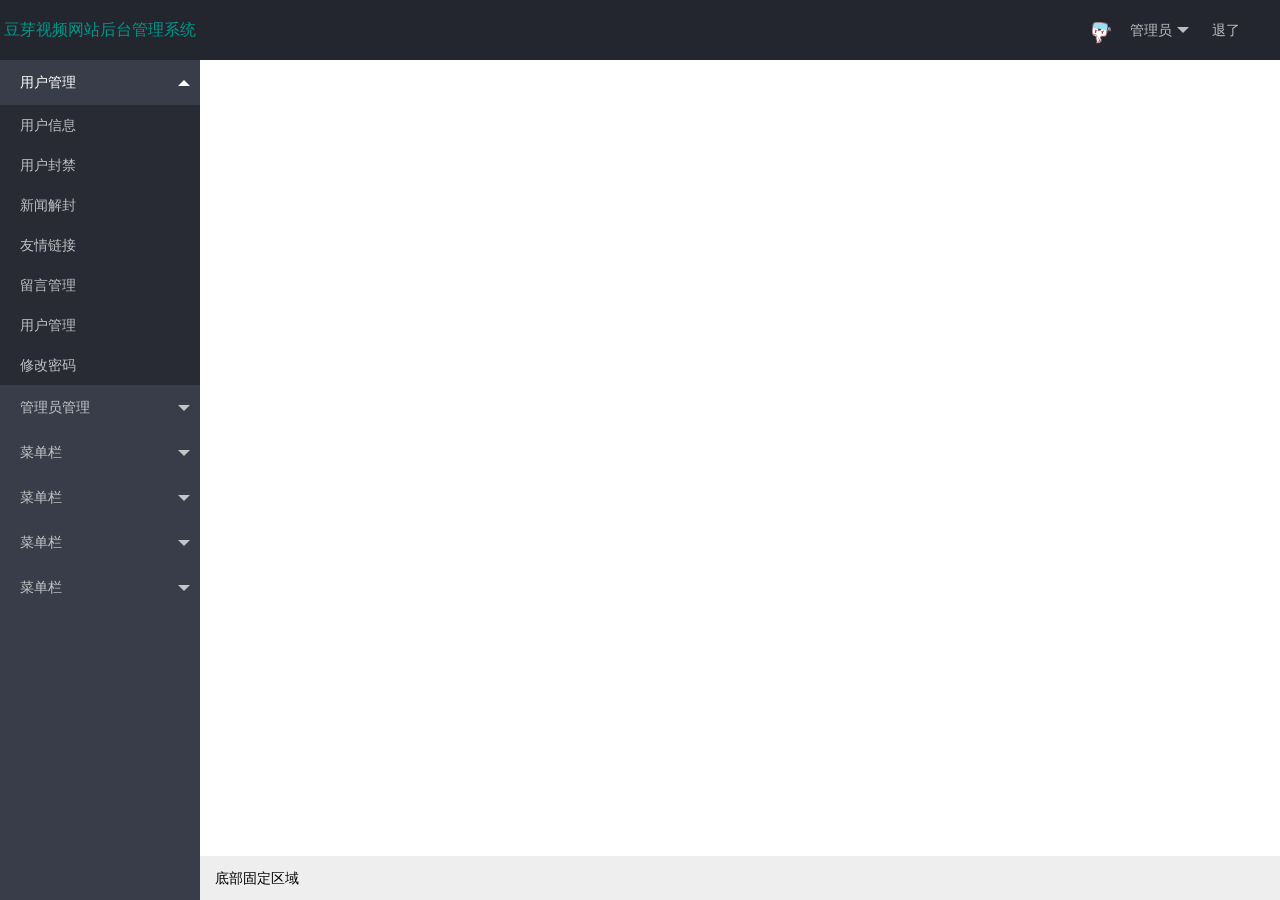
<file: youtube/endsystem/index.html>
<!DOCTYPE html>
<html>

	<head>
		<meta charset="utf-8">
		<meta name="viewport" content="width=device-width, initial-scale=1, maximum-scale=1">
		<title>后台管理系统</title>
		<link rel="stylesheet" href="css/layui.css">
	</head>

	<body class="layui-layout-body">
		<div class="layui-layout layui-layout-admin">
			<div class="layui-header">
				<div class="layui-logo">豆芽视频网站后台管理系统</div>
				<!-- 头部区域（可配合layui已有的水平导航） -->

				<ul class="layui-nav layui-layout-right">
					<li class="layui-nav-item">
						<a href="javascript:;">
							<img src="images/1.gif" class="layui-nav-img"> 管理员
						</a>
						<dl class="layui-nav-child">
							<dd>
								<a href="">基本资料</a>
							</dd>
							<dd>
								<a href="">安全设置</a>
							</dd>
						</dl>
					</li>
					<li class="layui-nav-item">
						<a href="">退了</a>
					</li>
				</ul>
			</div>

			<div class="layui-side layui-bg-black">
				<div class="layui-side-scroll">
					<!-- 左侧导航区域（可配合layui已有的垂直导航） -->
					<ul class="layui-nav layui-nav-tree" lay-filter="test">
						<li class="layui-nav-item layui-nav-itemed">
							<a class="" href="javascript:;">用户管理</a>
							<dl class="layui-nav-child">
								<dd>
									<a href="message.php" target="right">用户信息</a>
								</dd>
								<dd>
									<a href="newsType.html" target="right">用户封禁</a>
								</dd>
								<dd>
									<a href="news.html" target="right">新闻解封</a>
								</dd>
								<dd>
									<a href="link.html" target="right">友情链接</a>
								</dd>
								<dd>
									<a href="message.html" target="right">留言管理</a>
								</dd>
								<dd>
									<a href="message.html" target="right">用户管理</a>
								</dd>
								<dd>
									<a href="javascript:void(0)"  onclick="updatePwd('修改密码',1)">修改密码</a>
								</dd>
							</dl>
						</li>
						<li class="layui-nav-item">
							<a href="javascript:;">管理员管理</a>
							<dl class="layui-nav-child">
								<dd>
									<a href="message.html" target="right">管理员信息</a>
								</dd>
								<dd>
									<a href="message.html" target="right">添加管理员</a>
								</dd>
								<dd>
									<a href="message.html" target="right">删除管理员</a>
								</dd>
							</dl>
						</li>
						<li class="layui-nav-item">
							<a href="javascript:;">菜单栏</a>
							<dl class="layui-nav-child">
								
							</dl>
						</li>
						
						<li class="layui-nav-item">
							<a href="javascript:;">菜单栏</a>
							<dl class="layui-nav-child">
								
							</dl>
						</li>
						
						<li class="layui-nav-item">
							<a href="javascript:;">菜单栏</a>
							<dl class="layui-nav-child">
								
							</dl>
						</li>
						
						<li class="layui-nav-item">
							<a href="javascript:;">菜单栏</a>
							<dl class="layui-nav-child">
								
							</dl>
						</li>
						
					</ul>
				</div>
			</div>

			<div class="layui-body" style="z-index: 0;">
				<!-- 内容主体区域 -->
				<div style="padding: 15px;">
					<!--<iframe src="product.html" name="right" frameborder="0" width="100%" height="1200"></iframe>-->
					<iframe src="message.php" name="right" frameborder="0" width="100%" height="1200"></iframe>
				</div>
			</div>

			<div class="layui-footer">
				<!-- 底部固定区域 -->
				底部固定区域
			</div>
		</div>
		
		<script type="text/javascript" src="js/jquery-1.11.3.min.js"></script>
		<script type="text/javascript" src="myplugs/js/plugs.js">
		</script>
		<script type="text/javascript">
			//添加编辑弹出层
			function updatePwd(title, id) {
				$.jq_Panel({
					title: title,
					iframeWidth: 500,
					iframeHeight: 300,
					url: "updatePwd.html"
				});
			}
		</script>
		<script src="js/layui.js"></script>
		<script>
			//JavaScript代码区域
			layui.use('element', function() {
				var element = layui.element;

			});
		</script>
	</body>

</html>
</file>
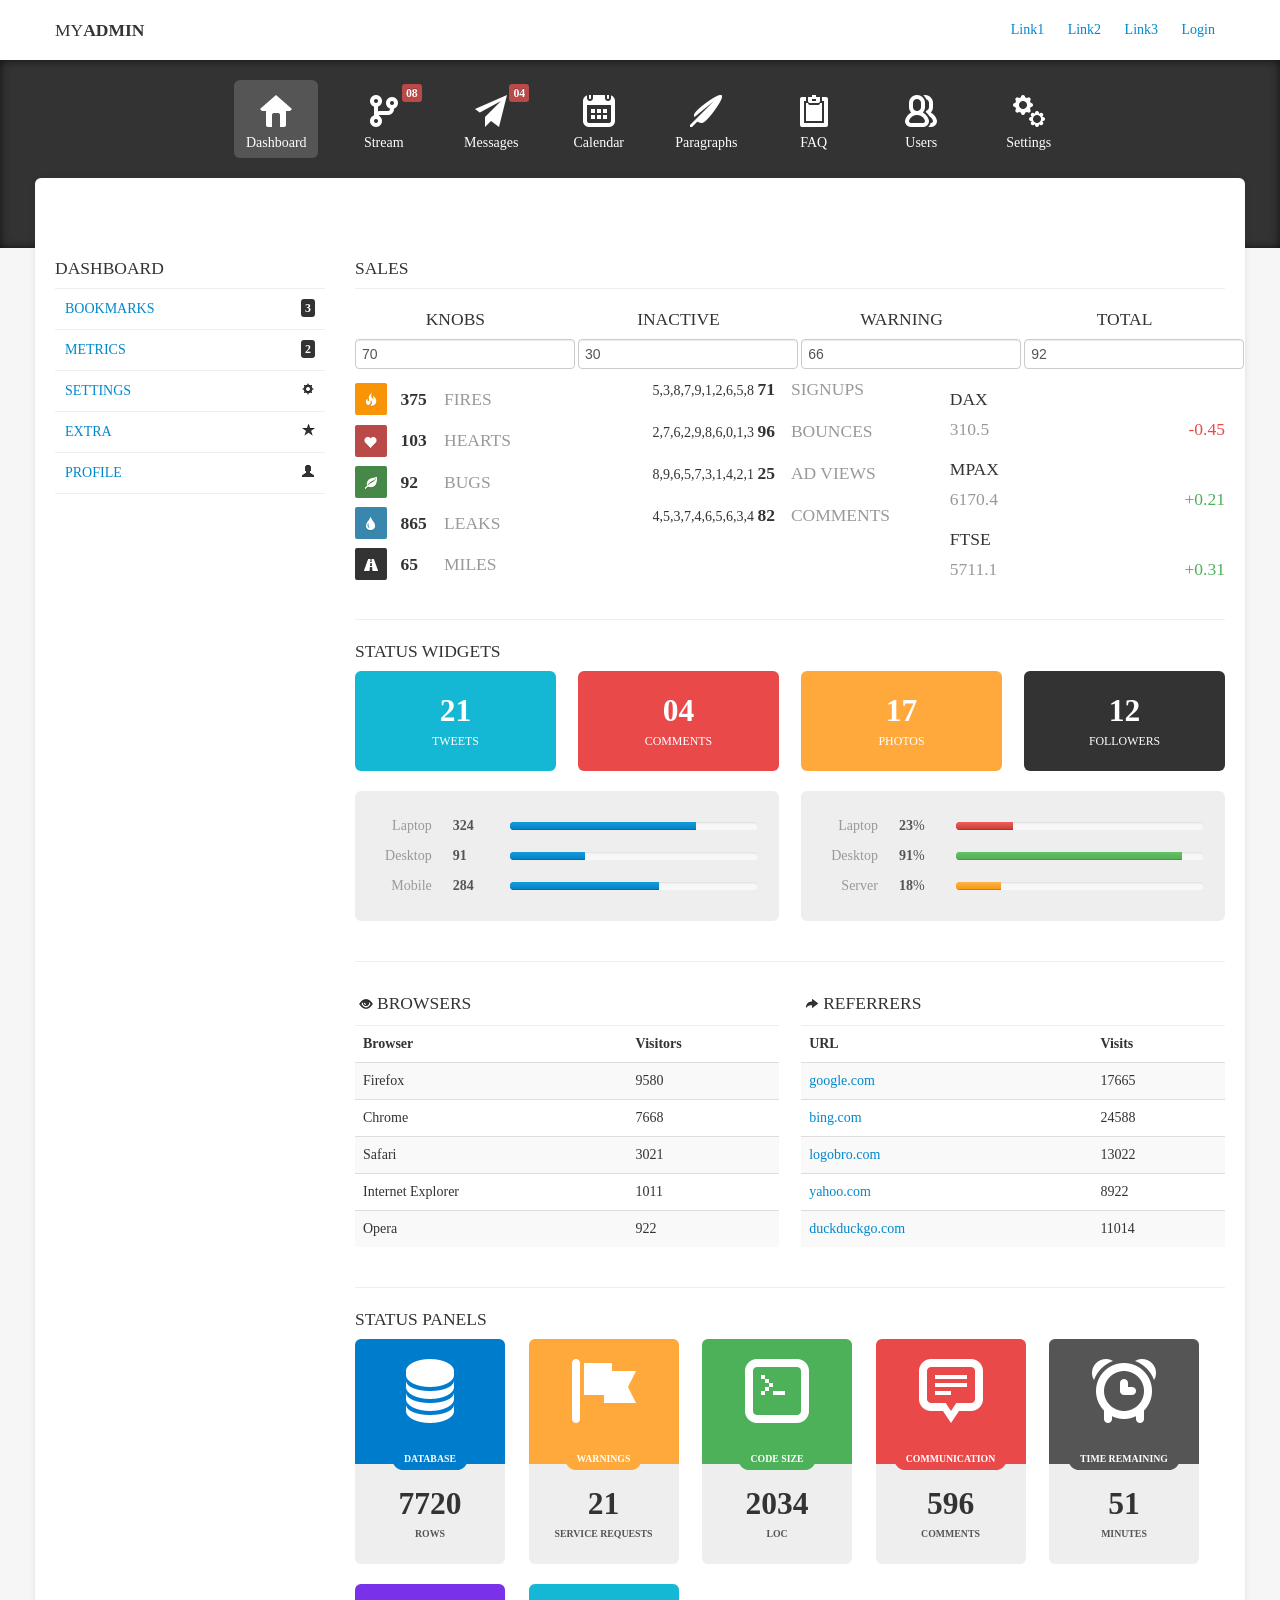
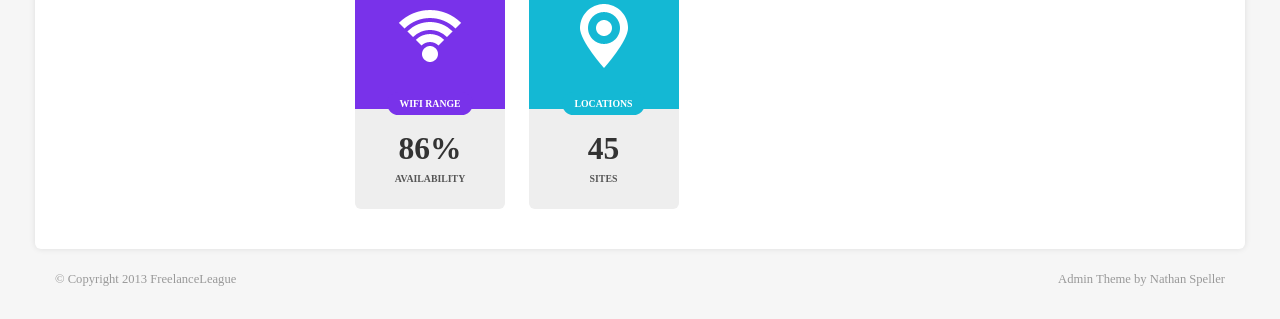
<file: youtube/download/bootstrapMoban/index.html>
<!DOCTYPE html>
<html>
  <head>
    <meta charset="utf8" />
    <meta http-equiv="X-UA-Compatible" content="IE=edge, chrome=1" />
    <meta name="description" content="description of your site" />
    <meta name="author" content="author of the site" />
    <title>IndustryApp Template</title>
    <link rel="stylesheet" href="css/bootstrap.css" />
    <link rel="stylesheet" href="css/bootstrap-responsive.css" />
    <link rel="stylesheet" href="css/styles.css" />
    <link rel="stylesheet" href="css/toastr.css" />
    <link rel="stylesheet" href="css/fullcalendar.css" />
    <script src="http://www.jq22.com/jquery/jquery-1.10.2.js"></script>
    <script src="http://www.jq22.com/jquery/bootstrap-3.3.4.js"></script>
    <script src="js/jquery.knob.js"></script>
    <script src="http://d3js.org/d3.v3.min.js"></script>
    <script src="js/jquery.sparkline.min.js"></script>
    <script src="js/toastr.js"></script>
    <script src="js/jquery.tablesorter.min.js"></script>
    <script src="js/jquery.peity.min.js"></script>
    <script src="js/fullcalendar.min.js"></script>
    <script src="js/gcal.js"></script>
    <script src="js/setup.js"></script>
  <meta http-equiv="Content-Type" content="text/html; charset=utf-8" /></head>
  <body>
    <div id="in-nav">
      <div class="container">
        <div class="row">
          <div class="span12">
            <ul class="pull-right">
              <li><a href="#">Link1</a></li>
              <li><a href="#">Link2</a></li>
              <li><a href="#">Link3</a></li>
              <li><a href="login.html">Login</a></li>
            </ul><a id="logo" href="index.html">
              <h4>My<strong>Admin</strong></h4></a>
          </div>
        </div>
      </div>
    </div>
    <div id="in-sub-nav">
      <div class="container">
        <div class="row">
          <div class="span12">
            <ul>
              <li><a href="index.html" class="active"><i class="batch home"></i><br />Dashboard</a></li>
              <li><span class="label label-important pull-right">08</span><a href="stream.html"><i class="batch stream"></i><br />Stream</a></li>
              <li><span class="label label-important pull-right">04</span><a href="messages.html"><i class="batch plane"></i><br />Messages</a></li>
              <li><a href="calendar.html"><i class="batch calendar"></i><br />Calendar</a></li>
              <li><a href="paragraphs.html"><i class="batch quill"></i><br />Paragraphs</a></li>
              <li><a href="faq.html"><i class="batch forms"></i><br />FAQ</a></li>
              <li><a href="users.html"><i class="batch users"></i><br />Users</a></li>
              <li><a href="settings.html"><i class="batch settings"></i><br />Settings</a></li>
            </ul>
          </div>
        </div>
      </div>
    </div>
    <div class="page">
      <div class="page-container">
<div class="container">
  <div class="row">
    <div class="span3">
      <h4>Dashboard</h4>
      <div class="sidebar">
        <ul class="col-nav span3">
          <li><a href="#bookmarks" data-toggle="collapse" class="accordion-toggle"><span class="label label-inverse pull-right">3 </span>Bookmarks</a></li>
          <li id="bookmarks" class="collapse">
            <ul>
              <li><a href="#"> <i class="pull-right icon-plane"></i>Flights</a><a href="#"> <i class="pull-right icon-fire"></i>Fires</a><a href="#"> <i class="pull-right icon-comment"></i>Comments</a></li>
            </ul>
          </li>
          <li><a href="#metrics" data-toggle="collapse" class="accordion-toggle"> <span class="label label-inverse pull-right">2</span>Metrics</a></li>
          <li id="metrics" class="collapse">
            <ul>
              <li><a href="#"> <i class="pull-right icon-signal"></i>Stats</a><a href="#"> <i class="pull-right icon-fire"></i>Fires</a></li>
            </ul>
          </li>
          <li><a href="#"> <i class="pull-right icon-cog"></i>Settings</a></li>
          <li><a href="#"> <i class="pull-right icon-star"></i>Extra</a></li>
          <li><a href="/profile.html"><i class="pull-right icon-user"></i>Profile</a></li>
        </ul>
      </div>
    </div>
    <div class="span9">
      <h4 class="header">Sales</h4>
      <div id="d3" style="width: 100%; margin-top: -30px"></div><br />
      <div class="row-fluid">
        <div class="span3 knob">
          <h4>Knobs</h4>
          <input type="text" value="70" data-width="120" data-fgcolor="#14B8D4" data-readonly="true" class="dial" />
        </div>
        <div class="span3 knob">
          <h4>Inactive</h4>
          <input type="text" value="30" data-width="120" data-fgcolor="#EA494A" data-readonly="true" class="dial" />
        </div>
        <div class="span3 knob">
          <h4>Warning</h4>
          <input type="text" value="66" data-width="120" data-fgcolor="#FFA93C" data-readonly="true" class="dial" />
        </div>
        <div class="span3 knob">
          <h4>Total</h4>
          <input type="text" value="92" data-width="120" data-fgcolor="#333" data-readonly="true" class="dial" />
        </div>
      </div>
      <div class="row-fluid">
        <div class="span4">
          <ul class="stat-list">
            <li>
              <label class="label-warning"><i class="icon-fire icon-white"></i></label>
              <h4>375</h4>
              <h4 class="sub">fires</h4>
            </li>
            <li>
              <label class="label-important"><i class="icon-heart icon-white"></i></label>
              <h4>103</h4>
              <h4 class="sub">hearts</h4>
            </li>
            <li>
              <label class="label-success"><i class="icon-leaf icon-white"></i></label>
              <h4>92</h4>
              <h4 class="sub">bugs</h4>
            </li>
            <li>
              <label class="label-info"><i class="icon-tint icon-white"></i></label>
              <h4>865</h4>
              <h4 class="sub">leaks</h4>
            </li>
            <li>
              <label class="label-inverse"><i class="icon-road icon-white"></i></label>
              <h4>65</h4>
              <h4 class="sub">miles</h4>
            </li>
          </ul>
        </div>
        <div class="span4">
          <div class="peity"><span class="pbar">5,3,8,7,9,1,2,6,5,8</span>
            <h4>71 </h4>
            <h4 class="sub">signups</h4>
          </div>
          <div class="peity"><span class="pbar">2,7,6,2,9,8,6,0,1,3</span>
            <h4>96</h4>
            <h4 class="sub">bounces</h4>
          </div>
          <div class="peity"><span class="pbar">8,9,6,5,7,3,1,4,2,1</span>
            <h4>25</h4>
            <h4 class="sub">ad views</h4>
          </div>
          <div class="peity"><span class="pbar">4,5,3,7,4,6,5,6,3,4</span>
            <h4>82</h4>
            <h4 class="sub">comments</h4><br />
          </div>
        </div>
        <div class="span4">
          <div class="spark">
            <h4>DAX <span class="sparklines"></span></h4>
            <h4 class="sub">310.5 <span class="minus">-0.45</span></h4>
          </div>
          <div class="spark">
            <h4>mPAX <span class="sparklines"></span></h4>
            <h4 class="sub">6170.4 <span class="plus">+0.21</span></h4>
          </div>
          <div class="spark">
            <h4>FTSE <span class="sparklines"></span></h4>
            <h4 class="sub">5711.1 <span class="plus">+0.31</span></h4>
          </div>
        </div>
      </div>
      <hr />
      <h4>Status Widgets</h4>
      <div class="stats">
        <div class="row-fluid">
          <div class="span3">
            <div class="stat info">
              <h2>21</h2>
              <h6>Tweets</h6>
            </div>
          </div>
          <div class="span3">
            <div class="stat danger">
              <h2>04</h2>
              <h6>Comments</h6>
            </div>
          </div>
          <div class="span3">
            <div class="stat warning">
              <h2>17</h2>
              <h6>Photos</h6>
            </div>
          </div>
          <div class="span3">
            <div class="stat inverse">
              <h2>12</h2>
              <h6>Followers</h6>
            </div>
          </div>
        </div>
      </div>
      <div class="row-fluid">
        <div class="span6">
          <div class="widget">
            <table style="width:100%">
              <tr>
                <td class="bar-label">Laptop</td>
                <td class="bar-number">324</td>
                <td>
                  <div class="progress">
                    <div style="width:75%" class="bar"></div>
                  </div>
                </td>
              </tr>
              <tr>
                <td class="bar-label">Desktop</td>
                <td class="bar-number">91</td>
                <td>
                  <div class="progress">
                    <div style="width: 30%;" class="bar"></div>
                  </div>
                </td>
              </tr>
              <tr>
                <td class="bar-label">Mobile</td>
                <td class="bar-number">284</td>
                <td>
                  <div class="progress">
                    <div style="width: 60%;" class="bar"></div>
                  </div>
                </td>
              </tr>
            </table>
          </div>
        </div>
        <div class="span6">
          <div class="widget">
            <table style="width:100%">
              <tr>
                <td class="bar-label">Laptop</td>
                <td class="bar-percent">23<span>%</span></td>
                <td>
                  <div class="progress">
                    <div style="width:23%" class="bar bar-danger"></div>
                  </div>
                </td>
              </tr>
              <tr>
                <td class="bar-label">Desktop</td>
                <td class="bar-percent">91<span>%</span></td>
                <td>
                  <div class="progress">
                    <div style="width: 91%;" class="bar bar-success"></div>
                  </div>
                </td>
              </tr>
              <tr>
                <td class="bar-label">Server</td>
                <td class="bar-percent">18<span>%</span></td>
                <td>
                  <div class="progress">
                    <div style="width: 18%;" class="bar bar-warning"></div>
                  </div>
                </td>
              </tr>
            </table>
          </div>
        </div>
      </div>
      <hr />
      <div class="row-fluid">
        <div class="span6">
          <div class="table-panel">
            <h4> <i class="icon-eye-open"></i>Browsers</h4>
            <table class="table table-striped sortable">
              <thead>
                <tr>
                  <th>Browser</th>
                  <th>Visitors</th>
                </tr>
              </thead>
              <tbody>
                <tr>
                  <td>Firefox</td>
                  <td>9580</td>
                </tr>
                <tr>
                  <td>Chrome</td>
                  <td>7668</td>
                </tr>
                <tr>
                  <td>Safari</td>
                  <td>3021</td>
                </tr>
                <tr>
                  <td>Internet Explorer</td>
                  <td>1011</td>
                </tr>
                <tr>
                  <td>Opera</td>
                  <td>922</td>
                </tr>
              </tbody>
            </table>
          </div>
        </div>
        <div class="span6">
          <div class="table-panel">
            <h4> <i class="icon-share-alt"></i>Referrers</h4>
            <table class="table table-striped sortable">
              <thead>
                <tr>
                  <th>URL</th>
                  <th>Visits</th>
                </tr>
              </thead>
              <tbody>
                <tr>
                  <td> <a href="">google.com</a></td>
                  <td>17665</td>
                </tr>
                <tr>
                  <td><a href="">bing.com</a></td>
                  <td>24588</td>
                </tr>
                <tr>
                  <td><a href="">logobro.com</a></td>
                  <td>13022</td>
                </tr>
                <tr>
                  <td><a href="">yahoo.com</a></td>
                  <td>8922</td>
                </tr>
                <tr>
                  <td><a href="">duckduckgo.com</a></td>
                  <td>11014</td>
                </tr>
              </tbody>
            </table>
          </div>
        </div>
      </div>
      <hr />
      <h4>Status Panels</h4>
      <div class="panel">
        <div class="top primary"><i class="batch-big b-database"></i>
          <h6>database</h6>
        </div>
        <div class="bottom">
          <h2>7720</h2>
          <h6>rows</h6>
        </div>
      </div>
      <div class="panel">
        <div class="top warning"><i class="batch-big b-flag"></i>
          <h6>warnings</h6>
        </div>
        <div class="bottom">
          <h2>21</h2>
          <h6>service requests</h6>
        </div>
      </div>
      <div class="panel">
        <div class="top success"><i class="batch-big b-code"></i>
          <h6>Code Size</h6>
        </div>
        <div class="bottom">
          <h2>2034</h2>
          <h6>loc</h6>
        </div>
      </div>
      <div class="panel">
        <div class="top danger"><i class="batch-big b-comment"></i>
          <h6>Communication</h6>
        </div>
        <div class="bottom">
          <h2>596</h2>
          <h6>comments</h6>
        </div>
      </div>
      <div class="panel">
        <div class="top"><i class="batch-big b-alarm"></i>
          <h6>Time Remaining</h6>
        </div>
        <div class="bottom">
          <h2>51</h2>
          <h6>minutes</h6>
        </div>
      </div>
      <div class="panel">
        <div class="top purple"><i class="batch-big b-wifi"></i>
          <h6>WiFi Range</h6>
        </div>
        <div class="bottom">
          <h2>86%</h2>
          <h6>availability</h6>
        </div>
      </div>
      <div class="panel">
        <div class="top info"><i class="batch-big"></i>
          <h6>Locations</h6>
        </div>
        <div class="bottom">
          <h2>45</h2>
          <h6>sites</h6>
        </div>
      </div>
    </div>
  </div>
</div><script type="text/javascript">
(function() {
  var delay;

  delay = function(ms, func) {
    return setTimeout(func, ms);
  };

  toastr.options = {
    positionClass: 'toast-bottom-left'
  };

  delay(1000, function() {
    return toastr.success('Have fun storming the castle!', 'Miracle Max Says');
  });

  delay(1500, function() {
    return toastr.warning('My name is Inigo Montoya. You Killed my father, prepare to die!');
  });

  delay(2000, function() {
    return toastr.error('I do not think that word means what you think it means.', 'Inconceivable!');
  });

}).call(this);
</script>
      </div>
    </div>
    <footer>
      <div class="container">
        <div class="row">
          <div class="span12">
            <p class="pull-right">Admin Theme by Nathan Speller</p>
            <p>&copy; Copyright 2013 FreelanceLeague</p>
          </div>
        </div>
      </div>
    </footer>
  </body>
  
</html>
</file>
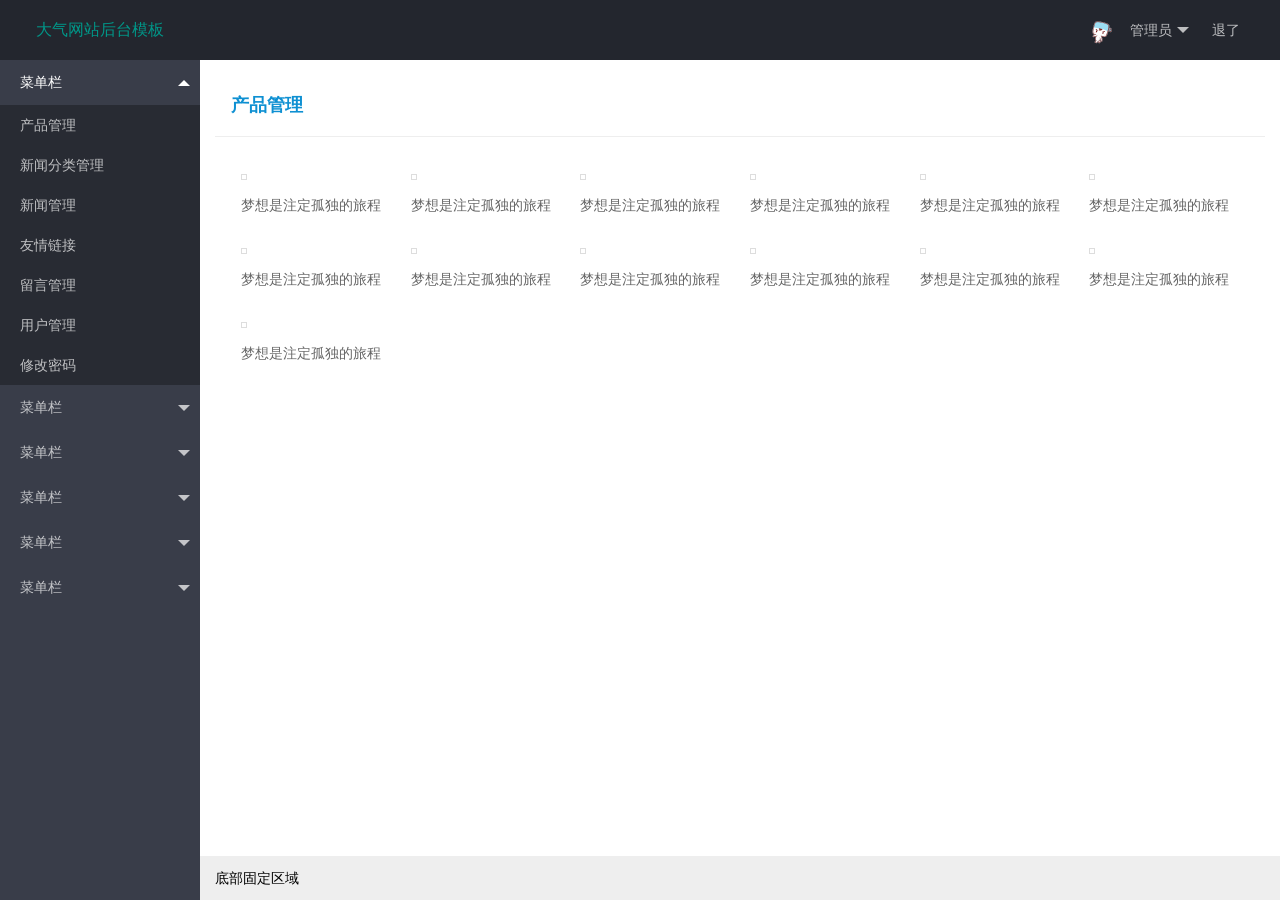
<file: youtube/download/endsystem/index.html>
<!DOCTYPE html>
<html>

	<head>
		<meta charset="utf-8">
		<meta name="viewport" content="width=device-width, initial-scale=1, maximum-scale=1">
		<title>大气网站后台模板</title>
		<link rel="stylesheet" href="css/layui.css">
	</head>

	<body class="layui-layout-body">
		<div class="layui-layout layui-layout-admin">
			<div class="layui-header">
				<div class="layui-logo">大气网站后台模板</div>
				<!-- 头部区域（可配合layui已有的水平导航） -->

				<ul class="layui-nav layui-layout-right">
					<li class="layui-nav-item">
						<a href="javascript:;">
							<img src="images/1.gif" class="layui-nav-img"> 管理员
						</a>
						<dl class="layui-nav-child">
							<dd>
								<a href="">基本资料</a>
							</dd>
							<dd>
								<a href="">安全设置</a>
							</dd>
						</dl>
					</li>
					<li class="layui-nav-item">
						<a href="">退了</a>
					</li>
				</ul>
			</div>

			<div class="layui-side layui-bg-black">
				<div class="layui-side-scroll">
					<!-- 左侧导航区域（可配合layui已有的垂直导航） -->
					<ul class="layui-nav layui-nav-tree" lay-filter="test">
						<li class="layui-nav-item layui-nav-itemed">
							<a class="" href="javascript:;">菜单栏</a>
							<dl class="layui-nav-child">
								<dd>
									<a href="product.html" target="right">产品管理</a>
								</dd>
								<dd>
									<a href="newsType.html" target="right">新闻分类管理</a>
								</dd>
								<dd>
									<a href="news.html" target="right">新闻管理</a>
								</dd>
								<dd>
									<a href="link.html" target="right">友情链接</a>
								</dd>
								<dd>
									<a href="message.html" target="right">留言管理</a>
								</dd>
								<dd>
									<a href="message.html" target="right">用户管理</a>
								</dd>
								<dd>
									<a href="javascript:void(0)"  onclick="updatePwd('修改密码',1)">修改密码</a>
								</dd>
							</dl>
						</li>
						<li class="layui-nav-item">
							<a href="javascript:;">菜单栏</a>
							<dl class="layui-nav-child">
								
							</dl>
						</li>
						<li class="layui-nav-item">
							<a href="javascript:;">菜单栏</a>
							<dl class="layui-nav-child">
								
							</dl>
						</li>
						
						<li class="layui-nav-item">
							<a href="javascript:;">菜单栏</a>
							<dl class="layui-nav-child">
								
							</dl>
						</li>
						
						<li class="layui-nav-item">
							<a href="javascript:;">菜单栏</a>
							<dl class="layui-nav-child">
								
							</dl>
						</li>
						
						<li class="layui-nav-item">
							<a href="javascript:;">菜单栏</a>
							<dl class="layui-nav-child">
								
							</dl>
						</li>
						
					</ul>
				</div>
			</div>

			<div class="layui-body" style="z-index: 0;">
				<!-- 内容主体区域 -->
				<div style="padding: 15px;">
					<iframe src="product.html" name="right" frameborder="0" width="100%" height="1200"></iframe>

				</div>
			</div>

			<div class="layui-footer">
				<!-- 底部固定区域 -->
				底部固定区域
			</div>
		</div>
		
		<script type="text/javascript" src="js/jquery-1.11.3.min.js"></script>
		<script type="text/javascript" src="myplugs/js/plugs.js">
		</script>
		<script type="text/javascript">
			//添加编辑弹出层
			function updatePwd(title, id) {
				$.jq_Panel({
					title: title,
					iframeWidth: 500,
					iframeHeight: 300,
					url: "updatePwd.html"
				});
			}
		</script>
		<script src="js/layui.js"></script>
		<script>
			//JavaScript代码区域
			layui.use('element', function() {
				var element = layui.element;

			});
		</script>
	</body>

</html>
</file>
<file: youtube/endsystem/css/layui.css>
/** layui-v2.2.3 MIT License By http://www.layui.com */
 .layui-inline,img{display:inline-block;vertical-align:middle}h1,h2,h3,h4,h5,h6{font-weight:400}.layui-edge,.layui-header,.layui-inline,.layui-main{position:relative}.layui-btn,.layui-edge,.layui-inline,img{vertical-align:middle}blockquote,body,button,dd,div,dl,dt,form,h1,h2,h3,h4,h5,h6,input,li,ol,p,pre,td,textarea,th,ul{margin:0;padding:0;-webkit-tap-highlight-color:rgba(0,0,0,0)}a:active,a:hover{outline:0}img{border:none}li{list-style:none}table{border-collapse:collapse;border-spacing:0}h4,h5,h6{font-size:100%}button,input,optgroup,option,select,textarea{font-family:inherit;font-size:inherit;font-style:inherit;font-weight:inherit;outline:0}pre{white-space:pre-wrap;white-space:-moz-pre-wrap;white-space:-pre-wrap;white-space:-o-pre-wrap;word-wrap:break-word}body{line-height:24px;font:14px Helvetica Neue,Helvetica,PingFang SC,\5FAE\8F6F\96C5\9ED1,Tahoma,Arial,sans-serif}hr{height:1px;margin:10px 0;border:0;clear:both}a{color:#333;text-decoration:none}a:hover{color:#777}a cite{font-style:normal;*cursor:pointer}.layui-border-box,.layui-border-box *{box-sizing:border-box}.layui-box,.layui-box *{box-sizing:content-box}.layui-clear{clear:both;*zoom:1}.layui-clear:after{content:'\20';clear:both;*zoom:1;display:block;height:0}.layui-inline{*display:inline;*zoom:1}.layui-edge{display:inline-block;width:0;height:0;border-width:6px;border-style:dashed;border-color:transparent;overflow:hidden}.layui-edge-top{top:-4px;border-bottom-color:#999;border-bottom-style:solid}.layui-edge-right{border-left-color:#999;border-left-style:solid}.layui-edge-bottom{top:2px;border-top-color:#999;border-top-style:solid}.layui-edge-left{border-right-color:#999;border-right-style:solid}.layui-elip{text-overflow:ellipsis;overflow:hidden;white-space:nowrap}.layui-disabled,.layui-icon,.layui-unselect{-moz-user-select:none;-webkit-user-select:none;-ms-user-select:none}.layui-disabled,.layui-disabled:hover{color:#d2d2d2!important;cursor:not-allowed!important}.layui-circle{border-radius:100%}.layui-show{display:block!important}.layui-hide{display:none!important}@font-face{font-family:layui-icon;src:url(../font/iconfont.eot?v=220);src:url(../font/iconfont.eot?v=220#iefix) format('embedded-opentype'),url(../font/iconfont.svg?v=220#iconfont) format('svg'),url(../font/iconfont.woff?v=220) format('woff'),url(../font/iconfont.ttf?v=220) format('truetype')}.layui-icon{font-family:layui-icon!important;font-size:16px;font-style:normal;-webkit-font-smoothing:antialiased;-moz-osx-font-smoothing:grayscale}.layui-main{width:1140px;margin:0 auto}.layui-header{z-index:1000;height:60px}.layui-header a:hover{transition:all .5s;-webkit-transition:all .5s}.layui-side{position:fixed;top:0;bottom:0;z-index:999;width:200px;overflow-x:hidden}.layui-side-scroll{width:220px;height:100%;overflow-x:hidden}.layui-body{position:absolute;left:200px;right:0;top:0;bottom:0;z-index:998;width:auto;overflow:hidden;overflow-y:auto;box-sizing:border-box}.layui-layout-body{overflow:hidden}.layui-layout-admin .layui-header{background-color:#23262E}.layui-layout-admin .layui-side{top:60px;width:200px;overflow-x:hidden}.layui-layout-admin .layui-body{top:60px;bottom:44px}.layui-layout-admin .layui-main{width:auto;margin:0 15px}.layui-layout-admin .layui-footer{position:fixed;left:200px;right:0;bottom:0;height:44px;line-height:44px;padding:0 15px;background-color:#eee}.layui-layout-admin .layui-logo{position:absolute;left:0;top:0;width:200px;height:100%;line-height:60px;text-align:center;color:#009688;font-size:16px}.layui-layout-admin .layui-header .layui-nav{background:0 0}.layui-layout-left{position:absolute!important;left:200px;top:0}.layui-layout-right{position:absolute!important;right:0;top:0}.layui-container{position:relative;margin:0 auto;padding:0 15px;box-sizing:border-box}.layui-fluid{position:relative;margin:0 auto;padding:0 15px}.layui-row:after,.layui-row:before{content:'';display:block;clear:both}.layui-col-lg1,.layui-col-lg10,.layui-col-lg11,.layui-col-lg12,.layui-col-lg2,.layui-col-lg3,.layui-col-lg4,.layui-col-lg5,.layui-col-lg6,.layui-col-lg7,.layui-col-lg8,.layui-col-lg9,.layui-col-md1,.layui-col-md10,.layui-col-md11,.layui-col-md12,.layui-col-md2,.layui-col-md3,.layui-col-md4,.layui-col-md5,.layui-col-md6,.layui-col-md7,.layui-col-md8,.layui-col-md9,.layui-col-sm1,.layui-col-sm10,.layui-col-sm11,.layui-col-sm12,.layui-col-sm2,.layui-col-sm3,.layui-col-sm4,.layui-col-sm5,.layui-col-sm6,.layui-col-sm7,.layui-col-sm8,.layui-col-sm9,.layui-col-xs1,.layui-col-xs10,.layui-col-xs11,.layui-col-xs12,.layui-col-xs2,.layui-col-xs3,.layui-col-xs4,.layui-col-xs5,.layui-col-xs6,.layui-col-xs7,.layui-col-xs8,.layui-col-xs9{position:relative;display:block;box-sizing:border-box}.layui-col-xs1,.layui-col-xs10,.layui-col-xs11,.layui-col-xs12,.layui-col-xs2,.layui-col-xs3,.layui-col-xs4,.layui-col-xs5,.layui-col-xs6,.layui-col-xs7,.layui-col-xs8,.layui-col-xs9{float:left}.layui-col-xs1{width:8.33333333%}.layui-col-xs2{width:16.66666667%}.layui-col-xs3{width:25%}.layui-col-xs4{width:33.33333333%}.layui-col-xs5{width:41.66666667%}.layui-col-xs6{width:50%}.layui-col-xs7{width:58.33333333%}.layui-col-xs8{width:66.66666667%}.layui-col-xs9{width:75%}.layui-col-xs10{width:83.33333333%}.layui-col-xs11{width:91.66666667%}.layui-col-xs12{width:100%}.layui-col-xs-offset1{margin-left:8.33333333%}.layui-col-xs-offset2{margin-left:16.66666667%}.layui-col-xs-offset3{margin-left:25%}.layui-col-xs-offset4{margin-left:33.33333333%}.layui-col-xs-offset5{margin-left:41.66666667%}.layui-col-xs-offset6{margin-left:50%}.layui-col-xs-offset7{margin-left:58.33333333%}.layui-col-xs-offset8{margin-left:66.66666667%}.layui-col-xs-offset9{margin-left:75%}.layui-col-xs-offset10{margin-left:83.33333333%}.layui-col-xs-offset11{margin-left:91.66666667%}.layui-col-xs-offset12{margin-left:100%}@media screen and (max-width:768px){.layui-hide-xs{display:none!important}.layui-show-xs-block{display:block!important}.layui-show-xs-inline{display:inline!important}.layui-show-xs-inline-block{display:inline-block!important}}@media screen and (min-width:768px){.layui-container{width:750px}.layui-hide-sm{display:none!important}.layui-show-sm-block{display:block!important}.layui-show-sm-inline{display:inline!important}.layui-show-sm-inline-block{display:inline-block!important}.layui-col-sm1,.layui-col-sm10,.layui-col-sm11,.layui-col-sm12,.layui-col-sm2,.layui-col-sm3,.layui-col-sm4,.layui-col-sm5,.layui-col-sm6,.layui-col-sm7,.layui-col-sm8,.layui-col-sm9{float:left}.layui-col-sm1{width:8.33333333%}.layui-col-sm2{width:16.66666667%}.layui-col-sm3{width:25%}.layui-col-sm4{width:33.33333333%}.layui-col-sm5{width:41.66666667%}.layui-col-sm6{width:50%}.layui-col-sm7{width:58.33333333%}.layui-col-sm8{width:66.66666667%}.layui-col-sm9{width:75%}.layui-col-sm10{width:83.33333333%}.layui-col-sm11{width:91.66666667%}.layui-col-sm12{width:100%}.layui-col-sm-offset1{margin-left:8.33333333%}.layui-col-sm-offset2{margin-left:16.66666667%}.layui-col-sm-offset3{margin-left:25%}.layui-col-sm-offset4{margin-left:33.33333333%}.layui-col-sm-offset5{margin-left:41.66666667%}.layui-col-sm-offset6{margin-left:50%}.layui-col-sm-offset7{margin-left:58.33333333%}.layui-col-sm-offset8{margin-left:66.66666667%}.layui-col-sm-offset9{margin-left:75%}.layui-col-sm-offset10{margin-left:83.33333333%}.layui-col-sm-offset11{margin-left:91.66666667%}.layui-col-sm-offset12{margin-left:100%}}@media screen and (min-width:992px){.layui-container{width:970px}.layui-hide-md{display:none!important}.layui-show-md-block{display:block!important}.layui-show-md-inline{display:inline!important}.layui-show-md-inline-block{display:inline-block!important}.layui-col-md1,.layui-col-md10,.layui-col-md11,.layui-col-md12,.layui-col-md2,.layui-col-md3,.layui-col-md4,.layui-col-md5,.layui-col-md6,.layui-col-md7,.layui-col-md8,.layui-col-md9{float:left}.layui-col-md1{width:8.33333333%}.layui-col-md2{width:16.66666667%}.layui-col-md3{width:25%}.layui-col-md4{width:33.33333333%}.layui-col-md5{width:41.66666667%}.layui-col-md6{width:50%}.layui-col-md7{width:58.33333333%}.layui-col-md8{width:66.66666667%}.layui-col-md9{width:75%}.layui-col-md10{width:83.33333333%}.layui-col-md11{width:91.66666667%}.layui-col-md12{width:100%}.layui-col-md-offset1{margin-left:8.33333333%}.layui-col-md-offset2{margin-left:16.66666667%}.layui-col-md-offset3{margin-left:25%}.layui-col-md-offset4{margin-left:33.33333333%}.layui-col-md-offset5{margin-left:41.66666667%}.layui-col-md-offset6{margin-left:50%}.layui-col-md-offset7{margin-left:58.33333333%}.layui-col-md-offset8{margin-left:66.66666667%}.layui-col-md-offset9{margin-left:75%}.layui-col-md-offset10{margin-left:83.33333333%}.layui-col-md-offset11{margin-left:91.66666667%}.layui-col-md-offset12{margin-left:100%}}@media screen and (min-width:1200px){.layui-container{width:1170px}.layui-hide-lg{display:none!important}.layui-show-lg-block{display:block!important}.layui-show-lg-inline{display:inline!important}.layui-show-lg-inline-block{display:inline-block!important}.layui-col-lg1,.layui-col-lg10,.layui-col-lg11,.layui-col-lg12,.layui-col-lg2,.layui-col-lg3,.layui-col-lg4,.layui-col-lg5,.layui-col-lg6,.layui-col-lg7,.layui-col-lg8,.layui-col-lg9{float:left}.layui-col-lg1{width:8.33333333%}.layui-col-lg2{width:16.66666667%}.layui-col-lg3{width:25%}.layui-col-lg4{width:33.33333333%}.layui-col-lg5{width:41.66666667%}.layui-col-lg6{width:50%}.layui-col-lg7{width:58.33333333%}.layui-col-lg8{width:66.66666667%}.layui-col-lg9{width:75%}.layui-col-lg10{width:83.33333333%}.layui-col-lg11{width:91.66666667%}.layui-col-lg12{width:100%}.layui-col-lg-offset1{margin-left:8.33333333%}.layui-col-lg-offset2{margin-left:16.66666667%}.layui-col-lg-offset3{margin-left:25%}.layui-col-lg-offset4{margin-left:33.33333333%}.layui-col-lg-offset5{margin-left:41.66666667%}.layui-col-lg-offset6{margin-left:50%}.layui-col-lg-offset7{margin-left:58.33333333%}.layui-col-lg-offset8{margin-left:66.66666667%}.layui-col-lg-offset9{margin-left:75%}.layui-col-lg-offset10{margin-left:83.33333333%}.layui-col-lg-offset11{margin-left:91.66666667%}.layui-col-lg-offset12{margin-left:100%}}.layui-col-space1{margin:-.5px}.layui-col-space1>*{padding:.5px}.layui-col-space3{margin:-1.5px}.layui-col-space3>*{padding:1.5px}.layui-col-space5{margin:-2.5px}.layui-col-space5>*{padding:2.5px}.layui-col-space8{margin:-3.5px}.layui-col-space8>*{padding:3.5px}.layui-col-space10{margin:-5px}.layui-col-space10>*{padding:5px}.layui-col-space12{margin:-6px}.layui-col-space12>*{padding:6px}.layui-col-space15{margin:-7.5px}.layui-col-space15>*{padding:7.5px}.layui-col-space18{margin:-9px}.layui-col-space18>*{padding:9px}.layui-col-space20{margin:-10px}.layui-col-space20>*{padding:10px}.layui-col-space22{margin:-11px}.layui-col-space22>*{padding:11px}.layui-col-space25{margin:-12.5px}.layui-col-space25>*{padding:12.5px}.layui-col-space30{margin:-15px}.layui-col-space30>*{padding:15px}.layui-btn,.layui-input,.layui-select,.layui-textarea,.layui-upload-button{outline:0;-webkit-appearance:none;transition:all .3s;-webkit-transition:all .3s;box-sizing:border-box}.layui-elem-quote{margin-bottom:10px;padding:15px;line-height:22px;border-left:5px solid #009688;border-radius:0;background-color:#f2f2f2}.layui-quote-nm{border-style:solid;border-width:1px 1px 1px 5px;background:0 0}.layui-elem-field{margin-bottom:10px;padding:0;border-width:1px;border-style:solid}.layui-elem-field legend{margin-left:20px;padding:0 10px;font-size:20px;font-weight:300}.layui-field-title{margin:10px 0 20px;border-width:1px 0 0}.layui-field-box{padding:10px 15px}.layui-field-title .layui-field-box{padding:10px 0}.layui-progress{position:relative;height:6px;border-radius:0px;background-color:#e2e2e2}.layui-progress-bar{position:absolute;left:0;top:0;width:0;max-width:100%;height:6px;border-radius:0px;text-align:right;background-color:#5FB878;transition:all .3s;-webkit-transition:all .3s}.layui-progress-big,.layui-progress-big .layui-progress-bar{height:18px;line-height:18px}.layui-progress-text{position:relative;top:-18px;line-height:18px;font-size:12px;color:#666}.layui-progress-big .layui-progress-text{position:static;padding:0 10px;color:#fff}.layui-card-header,.layui-colla-title{position:relative;height:42px;color:#333;font-size:14px}.layui-card{margin-bottom:15px;border-radius:2px;background-color:#fff;box-shadow:0 1px 2px 0 rgba(0,0,0,.05)}.layui-card:last-child{margin-bottom:0}.layui-card-header{line-height:42px;padding:0 15px;border-bottom:1px solid #f6f6f6;border-radius: 0}.layui-card-body{position:relative;padding:10px 15px;line-height:24px}.layui-card-body .layui-table{margin:5px 0}.layui-card .layui-tab{margin:0}.layui-collapse{border-width:1px;border-style:solid;border-radius:0px}.layui-colla-content,.layui-colla-item{border-top-width:1px;border-top-style:solid}.layui-colla-item:first-child{border-top:none}.layui-colla-title{line-height:42px;padding:0 15px 0 35px;background-color:#f2f2f2;cursor:pointer}.layui-colla-content{display:none;padding:10px 15px;line-height:22px;color:#666}.layui-bg-black,.layui-bg-blue,.layui-bg-cyan,.layui-bg-green,.layui-bg-orange,.layui-bg-red{color:#fff!important}.layui-colla-icon{position:absolute;left:15px;top:0;font-size:14px}.layui-bg-red{background-color:#FF5722!important}.layui-bg-orange{background-color:#FFB800!important}.layui-bg-green{background-color:#009688!important}.layui-bg-cyan{background-color:#2F4056!important}.layui-bg-blue{background-color:#1E9FFF!important}.layui-bg-black{background-color:#393D49!important}.layui-bg-gray{background-color:#eee!important;color:#666!important}.layui-badge-rim,.layui-colla-content,.layui-colla-item,.layui-collapse,.layui-elem-field,.layui-form-pane .layui-form-item[pane],.layui-form-pane .layui-form-label,.layui-input,.layui-layedit,.layui-layedit-tool,.layui-quote-nm,.layui-select,.layui-tab-bar,.layui-tab-card,.layui-tab-title,.layui-tab-title .layui-this:after,.layui-textarea{border-color:#e6e6e6}.layui-timeline-item:before,hr{background-color:#e6e6e6}.layui-text{line-height:22px;font-size:14px;color:#666}.layui-text h1,.layui-text h2,.layui-text h3{font-weight:500;color:#333}.layui-text h1{font-size:30px}.layui-text h2{font-size:24px}.layui-text h3{font-size:18px}.layui-text a:not(.layui-btn){color:#01AAED}.layui-text a:not(.layui-btn):hover{text-decoration:underline}.layui-text ul{padding:5px 0 5px 15px}.layui-text ul li{margin-top:5px;list-style-type:disc}.layui-text em,.layui-word-aux{color:#999!important;padding:0 5px!important}.layui-btn{display:inline-block;height:38px;line-height:38px;padding:0 18px;background-color:#009688;color:#fff;white-space:nowrap;text-align:center;font-size:14px;border:none;border-radius:0px;cursor:pointer;-moz-user-select:none;-webkit-user-select:none;-ms-user-select:none}.layui-btn:hover{opacity:.8;filter:alpha(opacity=80);color:#fff}.layui-btn:active{opacity:1;filter:alpha(opacity=100)}.layui-btn+.layui-btn{margin-left:10px}.layui-btn-radius{border-radius:100px}.layui-btn .layui-icon{margin-right:3px;font-size:18px;vertical-align:bottom;vertical-align:middle\9}.layui-btn-primary{border:1px solid #C9C9C9;background-color:#fff;color:#555}.layui-btn-primary:hover{border-color:#009688;color:#333}.layui-btn-normal{background-color:#1E9FFF}.layui-btn-warm{background-color:#FFB800}.layui-btn-danger{background-color:#FF5722}.layui-btn-disabled,.layui-btn-disabled:active,.layui-btn-disabled:hover{border:1px solid #e6e6e6;background-color:#FBFBFB;color:#C9C9C9;cursor:not-allowed;opacity:1}.layui-btn-lg{height:44px;line-height:44px;padding:0 25px;font-size:16px}.layui-btn-sm{height:30px;line-height:30px;padding:0 10px;font-size:12px}.layui-btn-sm i{font-size:16px!important}.layui-btn-xs{height:22px;line-height:22px;padding:0 5px;font-size:12px}.layui-btn-xs i{font-size:14px!important}.layui-btn-group{display:inline-block;vertical-align:middle;font-size:0}.layui-btn-group .layui-btn{margin-left:0!important;margin-right:0!important;border-left:1px solid rgba(255,255,255,.5);border-radius:0}.layui-btn-group .layui-btn-primary{border-left:none}.layui-btn-group .layui-btn-primary:hover{border-color:#C9C9C9;color:#009688}.layui-btn-group .layui-btn:first-child{border-left:none;border-radius:0px }.layui-btn-group .layui-btn-primary:first-child{border-left:1px solid #c9c9c9}.layui-btn-group .layui-btn:last-child{border-radius:0}.layui-btn-group .layui-btn+.layui-btn{margin-left:0}.layui-btn-group+.layui-btn-group{margin-left:10px}.layui-input,.layui-select,.layui-textarea{height:38px;line-height:1.3;line-height:38px\9;border-width:1px;border-style:solid;background-color:#fff;border-radius:0px}.layui-input::-webkit-input-placeholder,.layui-select::-webkit-input-placeholder,.layui-textarea::-webkit-input-placeholder{line-height:1.3}.layui-form-label,.layui-form-mid,.layui-textarea{line-height:20px;position:relative}.layui-input,.layui-textarea{display:block;width:100%;padding-left:10px}.layui-input:hover,.layui-textarea:hover{border-color:#D2D2D2!important}.layui-input:focus,.layui-textarea:focus{border-color:#C9C9C9!important}.layui-textarea{min-height:100px;height:auto;padding:6px 10px;resize:vertical}.layui-select{padding:0 10px}.layui-form input[type=checkbox],.layui-form input[type=radio],.layui-form select{display:none}.layui-form [lay-ignore]{display:initial}.layui-form-item{margin-bottom:15px;clear:both;*zoom:1}.layui-form-item:after{content:'\20';clear:both;*zoom:1;display:block;height:0}.layui-form-label{float:left;display:block;padding:9px 15px;width:80px;font-weight:400;text-align:right}.layui-form-item .layui-inline{margin-bottom:5px;margin-right:10px}.layui-input-block,.layui-input-inline{position:relative}.layui-input-block{margin-left:110px;min-height:36px}.layui-input-inline{display:inline-block;vertical-align:middle}.layui-form-item .layui-input-inline{float:left;width:190px;margin-right:10px}.layui-form-text .layui-input-inline{width:auto}.layui-form-mid{float:left;display:block;padding:8px 0!important;margin-right:10px}.layui-form-danger+.layui-form-select .layui-input,.layui-form-danger:focus{border-color:#FF5722!important}.layui-form-select{position:relative}.layui-form-select .layui-input{padding-right:30px;cursor:pointer}.layui-form-select .layui-edge{position:absolute;right:10px;top:50%;margin-top:-3px;cursor:pointer;border-width:6px;border-top-color:#c2c2c2;border-top-style:solid;transition:all .3s;-webkit-transition:all .3s}.layui-form-select dl{display:none;position:absolute;left:0;top:42px;padding:5px 0;z-index:999;min-width:100%;border:1px solid #d2d2d2;max-height:300px;overflow-y:auto;background-color:#fff;border-radius:0px;box-shadow:0 2px 4px rgba(0,0,0,.12);box-sizing:border-box}.layui-form-select dl dd,.layui-form-select dl dt{padding:0 10px;line-height:36px;white-space:nowrap;overflow:hidden;text-overflow:ellipsis}.layui-form-select dl dt{font-size:12px;color:#999}.layui-form-select dl dd{cursor:pointer}.layui-form-select dl dd:hover{background-color:#f2f2f2}.layui-form-select .layui-select-group dd{padding-left:20px}.layui-form-select dl dd.layui-select-tips{padding-left:10px!important;color:#999}.layui-form-select dl dd.layui-this{background-color:#5FB878;color:#fff}.layui-form-checkbox,.layui-form-select dl dd.layui-disabled{background-color:#fff}.layui-form-selected dl{display:block}.layui-form-checkbox,.layui-form-checkbox *,.layui-form-radio,.layui-form-radio *,.layui-form-switch{display:inline-block;vertical-align:middle}.layui-form-selected .layui-edge{margin-top:-9px;-webkit-transform:rotate(180deg);transform:rotate(180deg);margin-top:-3px\9}:root .layui-form-selected .layui-edge{margin-top:-9px\0/IE9}.layui-form-selectup dl{top:auto;bottom:42px}.layui-select-none{margin:5px 0;text-align:center;color:#999}.layui-select-disabled .layui-disabled{border-color:#eee!important}.layui-select-disabled .layui-edge{border-top-color:#d2d2d2}.layui-form-checkbox{position:relative;height:30px;line-height:28px;margin-right:10px;padding-right:30px;border:1px solid #d2d2d2;cursor:pointer;font-size:0;border-radius:2px;-webkit-transition:.1s linear;transition:.1s linear;box-sizing:border-box}.layui-form-checkbox:hover{border:1px solid #c2c2c2}.layui-form-checkbox span{padding:0 10px;height:100%;font-size:14px;background-color:#d2d2d2;color:#fff;overflow:hidden;white-space:nowrap;text-overflow:ellipsis}.layui-form-checkbox:hover span{background-color:#c2c2c2}.layui-form-checkbox i{position:absolute;right:0;width:30px;color:#fff;font-size:20px;text-align:center}.layui-form-checkbox:hover i{color:#c2c2c2}.layui-form-checked,.layui-form-checked:hover{border-color:#5FB878}.layui-form-checked span,.layui-form-checked:hover span{background-color:#5FB878}.layui-form-checked i,.layui-form-checked:hover i{color:#5FB878}.layui-form-item .layui-form-checkbox{margin-top:4px}.layui-form-checkbox[lay-skin=primary]{height:auto!important;line-height:normal!important;border:none!important;margin-right:0;padding-right:0;background:0 0}.layui-form-checkbox[lay-skin=primary] span{float:right;padding-right:15px;line-height:18px;background:0 0;color:#666}.layui-form-checkbox[lay-skin=primary] i{position:relative;top:0;width:16px;height:16px;line-height:16px;border:1px solid #d2d2d2;font-size:12px;border-radius:0px;background-color:#fff;-webkit-transition:.1s linear;transition:.1s linear}.layui-form-checkbox[lay-skin=primary]:hover i{border-color:#5FB878;color:#fff}.layui-form-checked[lay-skin=primary] i{border-color:#5FB878;background-color:#5FB878;color:#fff}.layui-checkbox-disbaled[lay-skin=primary] span{background:0 0!important;color:#c2c2c2}.layui-checkbox-disbaled[lay-skin=primary]:hover i{border-color:#d2d2d2}.layui-form-item .layui-form-checkbox[lay-skin=primary]{margin-top:10px}.layui-form-switch{position:relative;height:22px;line-height:22px;width:42px;padding:0 5px;margin-top:8px;border:1px solid #d2d2d2;border-radius:0px;cursor:pointer;background-color:#fff;-webkit-transition:.1s linear;transition:.1s linear}.layui-form-switch i{position:absolute;left:5px;top:3px;width:16px;height:16px;border-radius:0px;background-color:#d2d2d2;-webkit-transition:.1s linear;transition:.1s linear}.layui-form-switch em{position:absolute;right:5px;top:0;width:25px;padding:0!important;text-align:center!important;color:#999!important;font-style:normal!important;font-size:12px}.layui-form-onswitch{border-color:#5FB878;background-color:#5FB878}.layui-form-onswitch i{left:32px;background-color:#fff}.layui-form-onswitch em{left:5px;right:auto;color:#fff!important}.layui-checkbox-disbaled{border-color:#e2e2e2!important}.layui-checkbox-disbaled span{background-color:#e2e2e2!important}.layui-checkbox-disbaled:hover i{color:#fff!important}.layui-form-radio{line-height:28px;margin:6px 10px 0 0;padding-right:10px;cursor:pointer;font-size:0}.layui-form-radio i{margin-right:8px;font-size:22px;color:#c2c2c2}.layui-form-radio span{font-size:14px}.layui-form-radio i:hover,.layui-form-radioed i{color:#5FB878}.layui-radio-disbaled i{color:#e2e2e2!important}.layui-form-pane .layui-form-label{width:110px;padding:8px 15px;height:38px;line-height:20px;border-width:1px;border-style:solid;border-radius:0px;text-align:center;background-color:#FBFBFB;overflow:hidden;white-space:nowrap;text-overflow:ellipsis;box-sizing:border-box}.layui-form-pane .layui-input-inline{margin-left:-1px}.layui-form-pane .layui-input-block{margin-left:110px;left:-1px}.layui-form-pane .layui-input{border-radius:0 2px 2px 0}.layui-form-pane .layui-form-text .layui-form-label{float:none;width:100%;border-radius:0px;box-sizing:border-box;text-align:left}.layui-form-pane .layui-form-text .layui-input-inline{display:block;margin:0;top:-1px;clear:both}.layui-form-pane .layui-form-text .layui-input-block{margin:0;left:0;top:-1px}.layui-form-pane .layui-form-text .layui-textarea{min-height:100px;border-radius:0 0 2px 2px}.layui-form-pane .layui-form-checkbox{margin:4px 0 4px 10px}.layui-form-pane .layui-form-radio,.layui-form-pane .layui-form-switch{margin-top:6px;margin-left:10px}.layui-form-pane .layui-form-item[pane]{position:relative;border-width:1px;border-style:solid}.layui-form-pane .layui-form-item[pane] .layui-form-label{position:absolute;left:0;top:0;height:100%;border-width:0 1px 0 0}.layui-form-pane .layui-form-item[pane] .layui-input-inline{margin-left:110px}@media screen and (max-width:450px){.layui-form-item .layui-form-label{text-overflow:ellipsis;overflow:hidden;white-space:nowrap}.layui-form-item .layui-inline{display:block;margin-right:0;margin-bottom:20px;clear:both}.layui-form-item .layui-inline:after{content:'\20';clear:both;display:block;height:0}.layui-form-item .layui-input-inline{display:block;float:none;left:-3px;width:auto;margin:0 0 10px 112px}.layui-form-item .layui-input-inline+.layui-form-mid{margin-left:110px;top:-5px;padding:0}.layui-form-item .layui-form-checkbox{margin-right:5px;margin-bottom:5px}}.layui-layedit{border-width:1px;border-style:solid;border-radius:0px}.layui-layedit-tool{padding:3px 5px;border-bottom-width:1px;border-bottom-style:solid;font-size:0}.layedit-tool-fixed{position:fixed;top:0;border-top:1px solid #e2e2e2}.layui-layedit-tool .layedit-tool-mid,.layui-layedit-tool .layui-icon{display:inline-block;vertical-align:middle;text-align:center;font-size:14px}.layui-layedit-tool .layui-icon{position:relative;width:32px;height:30px;line-height:30px;margin:3px 5px;color:#777;cursor:pointer;border-radius:0px}.layui-layedit-tool .layui-icon:hover{color:#393D49}.layui-layedit-tool .layui-icon:active{color:#000}.layui-layedit-tool .layedit-tool-active{background-color:#e2e2e2;color:#000}.layui-layedit-tool .layui-disabled,.layui-layedit-tool .layui-disabled:hover{color:#d2d2d2;cursor:not-allowed}.layui-layedit-tool .layedit-tool-mid{width:1px;height:18px;margin:0 10px;background-color:#d2d2d2}.layedit-tool-html{width:50px!important;font-size:30px!important}.layedit-tool-b,.layedit-tool-code,.layedit-tool-help{font-size:16px!important}.layedit-tool-d,.layedit-tool-face,.layedit-tool-image,.layedit-tool-unlink{font-size:18px!important}.layedit-tool-image input{position:absolute;font-size:0;left:0;top:0;width:100%;height:100%;opacity:.01;filter:Alpha(opacity=1);cursor:pointer}.layui-layedit-iframe iframe{display:block;width:100%}#LAY_layedit_code{overflow:hidden}.layui-laypage{display:inline-block;*display:inline;*zoom:1;vertical-align:middle;margin:10px 0;font-size:0}.layui-laypage>a:first-child,.layui-laypage>a:first-child em{border-radius:0px}.layui-laypage>a:last-child,.layui-laypage>a:last-child em{border-radius:0 2px 2px 0}.layui-laypage>:first-child{margin-left:0!important}.layui-laypage>:last-child{margin-right:0!important}.layui-laypage a,.layui-laypage button,.layui-laypage input,.layui-laypage select,.layui-laypage span{border:1px solid #e2e2e2}.layui-laypage a,.layui-laypage span{display:inline-block;*display:inline;*zoom:1;vertical-align:middle;padding:0 15px;height:28px;line-height:28px;margin:0 -1px 5px 0;background-color:#fff;color:#333;font-size:12px}.layui-laypage a:hover{color:#009688}.layui-laypage em{font-style:normal}.layui-laypage .layui-laypage-spr{color:#999;font-weight:700}.layui-laypage a{text-decoration:none}.layui-laypage .layui-laypage-curr{position:relative}.layui-laypage .layui-laypage-curr em{position:relative;color:#fff}.layui-laypage .layui-laypage-curr .layui-laypage-em{position:absolute;left:-1px;top:-1px;padding:1px;width:100%;height:100%;background-color:#009688}.layui-laypage-em{border-radius:0px}.layui-laypage-next em,.layui-laypage-prev em{font-family:Sim sun;font-size:16px}.layui-laypage .layui-laypage-count,.layui-laypage .layui-laypage-limits,.layui-laypage .layui-laypage-skip{margin-left:10px;margin-right:10px;padding:0;border:none}.layui-laypage .layui-laypage-limits{vertical-align:top}.layui-laypage select{height:22px;padding:3px;border-radius:0px;cursor:pointer}.layui-laypage .layui-laypage-skip{height:30px;line-height:30px;color:#999}.layui-laypage button,.layui-laypage input{height:30px;line-height:30px;border-radius:2px;vertical-align:top;background-color:#fff;box-sizing:border-box}.layui-laypage input{display:inline-block;width:40px;margin:0 10px;padding:0 3px;text-align:center}.layui-laypage input:focus,.layui-laypage select:focus{border-color:#009688!important}.layui-laypage button{margin-left:10px;padding:0 10px;cursor:pointer}.layui-table,.layui-table-view{margin:10px 0}.layui-flow-more{margin:10px 0;text-align:center;color:#999;font-size:14px}.layui-flow-more a{height:32px;line-height:32px}.layui-flow-more a *{display:inline-block;vertical-align:top}.layui-flow-more a cite{padding:0 20px;border-radius:0px;background-color:#eee;color:#333;font-style:normal}.layui-flow-more a cite:hover{opacity:.8}.layui-flow-more a i{font-size:30px;color:#737383}.layui-table{width:100%;background-color:#fff;color:#666}.layui-table tbody tr:hover,.layui-table thead tr,.layui-table-click,.layui-table-header,.layui-table-hover,.layui-table-mend,.layui-table-patch,.layui-table-tool{background-color:#f8f8f8}.layui-table tr{transition:all .3s;-webkit-transition:all .3s}.layui-table th{text-align:left;font-weight:400}.layui-table td,.layui-table th,.layui-table-fixed-r,.layui-table-header,.layui-table-page,.layui-table-tips-main,.layui-table-tool,.layui-table-view,.layui-table[lay-skin=row],.layui-table[lay-skin=line]{border-width:1px;border-style:solid;border-color:#eee}.layui-table td,.layui-table th{position:relative;padding:9px 15px;min-height:20px;line-height:20px;font-size:14px}.layui-table[lay-even] tr:nth-child(even){background-color:#f8f8f8}.layui-table[lay-skin=line] td,.layui-table[lay-skin=line] th{border-width:0 0 1px}.layui-table[lay-skin=row] td,.layui-table[lay-skin=row] th{border-width:0 1px 0 0}.layui-table[lay-skin=nob] td,.layui-table[lay-skin=nob] th{border:none}.layui-table img{max-width:100px}.layui-table[lay-size=lg] td,.layui-table[lay-size=lg] th{padding:15px 30px}.layui-table-view .layui-table[lay-size=lg] .layui-table-cell{height:40px;line-height:40px}.layui-table[lay-size=sm] td,.layui-table[lay-size=sm] th{font-size:12px;padding:5px 10px}.layui-table-view .layui-table[lay-size=sm] .layui-table-cell{height:20px;line-height:20px}.layui-table[lay-data]{display:none}.layui-table-box,.layui-table-view{position:relative;overflow:hidden}.layui-table-view .layui-table{position:relative;width:auto;margin:0}.layui-table-body,.layui-table-header .layui-table,.layui-table-page{margin-bottom:-1px}.layui-table-view .layui-table[lay-skin=line]{border-width:0 1px 0 0}.layui-table-view .layui-table[lay-skin=row]{border-width:0 0 1px}.layui-table-view .layui-table td,.layui-table-view .layui-table th{padding:5px 0;border-top:none;border-left:none}.layui-table-view .layui-table td{cursor:default}.layui-table-view .layui-form-checkbox[lay-skin=primary] i{width:18px;height:18px}.layui-table-header{border-width:0 0 1px;overflow:hidden}.layui-table-sort{width:10px;height:20px;margin-left:5px;cursor:pointer!important}.layui-table-sort .layui-edge{position:absolute;left:5px;border-width:5px}.layui-table-sort .layui-table-sort-asc{top:4px;border-top:none;border-bottom-style:solid;border-bottom-color:#b2b2b2}.layui-table-sort .layui-table-sort-asc:hover{border-bottom-color:#666}.layui-table-sort .layui-table-sort-desc{bottom:4px;border-bottom:none;border-top-style:solid;border-top-color:#b2b2b2}.layui-table-sort .layui-table-sort-desc:hover{border-top-color:#666}.layui-table-sort[lay-sort=asc] .layui-table-sort-asc{border-bottom-color:#000}.layui-table-sort[lay-sort=desc] .layui-table-sort-desc{border-top-color:#000}.layui-table-cell{height:28px;line-height:28px;padding:0 15px;position:relative;overflow:hidden;text-overflow:ellipsis;white-space:nowrap;box-sizing:border-box}.layui-table-cell .layui-form-checkbox[lay-skin=primary]{top:-1px;vertical-align:middle}.layui-table-cell .layui-table-link{color:#01AAED}.laytable-cell-checkbox,.laytable-cell-numbers,.laytable-cell-space{padding:0;text-align:center}.layui-table-body{position:relative;overflow:auto;margin-right:-1px}.layui-table-body .layui-none{line-height:40px;text-align:center;color:#999}.layui-table-fixed{position:absolute;left:0;top:0}.layui-table-fixed .layui-table-body{overflow:hidden}.layui-table-fixed-l{box-shadow:0 -1px 8px rgba(0,0,0,.08)}.layui-table-fixed-r{left:auto;right:-1px;border-width:0 0 0 1px;box-shadow:-1px 0 8px rgba(0,0,0,.08)}.layui-table-fixed-r .layui-table-header{position:relative;overflow:visible}.layui-table-mend{position:absolute;right:-49px;top:0;height:100%;width:50px}.layui-table-tool{position:relative;width:100%;height:50px;line-height:30px;padding:10px 15px;border-width:0 0 1px}.layui-table-page{position:relative;width:100%;padding:7px 7px 0;border-width:1px 0 0;height:41px;font-size:12px}.layui-table-page>div{height:26px}.layui-table-page .layui-laypage{margin:0}.layui-table-page .layui-laypage a,.layui-table-page .layui-laypage span{height:26px;line-height:26px;margin-bottom:10px;border:none;background:0 0}.layui-table-page .layui-laypage a,.layui-table-page .layui-laypage span.layui-laypage-curr{padding:0 12px}.layui-table-page .layui-laypage span{margin-left:0;padding:0}.layui-table-page .layui-laypage .layui-laypage-prev{margin-left:-7px!important}.layui-table-page .layui-laypage .layui-laypage-curr .layui-laypage-em{left:0;top:0;padding:0}.layui-table-page .layui-laypage button,.layui-table-page .layui-laypage input{height:26px;line-height:26px}.layui-table-page .layui-laypage input{width:40px}.layui-table-page .layui-laypage button{padding:0 10px}.layui-table-page select{height:18px}.layui-table-view select[lay-ignore]{display:inline-block}.layui-table-patch .layui-table-cell{padding:0;width:30px}.layui-table-edit{position:absolute;left:0;top:0;width:100%;height:100%;padding:0 14px 1px;border-radius:0;box-shadow:1px 1px 20px rgba(0,0,0,.15)}.layui-table-edit:focus{border-color:#5FB878!important}select.layui-table-edit{padding:0 0 0 10px;border-color:#C9C9C9}.layui-table-view .layui-form-checkbox,.layui-table-view .layui-form-radio,.layui-table-view .layui-form-switch{top:0;margin:0;box-sizing:content-box}.layui-table-view .layui-form-checkbox{top:-1px;height:26px;line-height:26px}body .layui-table-tips .layui-layer-content{background:0 0;padding:0;box-shadow:0 1px 6px rgba(0,0,0,.1)}.layui-table-tips-main{margin:-44px 0 0 -1px;max-height:150px;padding:8px 15px;font-size:14px;overflow-y:scroll;background-color:#fff;color:#333}.layui-code,.layui-upload-list{margin:10px 0}.layui-table-tips-c{position:absolute;right:-3px;top:-12px;width:18px;height:18px;padding:3px;text-align:center;font-weight:700;border-radius:100%;font-size:14px;cursor:pointer;background-color:#666}.layui-table-tips-c:hover{background-color:#999}.layui-upload-file{display:none!important;opacity:.01;filter:Alpha(opacity=1)}.layui-upload-drag,.layui-upload-form,.layui-upload-wrap{display:inline-block}.layui-upload-choose{padding:0 10px;color:#999}.layui-upload-drag{position:relative;padding:30px;border:1px dashed #e2e2e2;background-color:#fff;text-align:center;cursor:pointer;color:#999}.layui-upload-drag .layui-icon{font-size:50px;color:#009688}.layui-upload-drag[lay-over]{border-color:#009688}.layui-upload-iframe{position:absolute;width:0;height:0;border:0;visibility:hidden}.layui-upload-wrap{position:relative;vertical-align:middle}.layui-upload-wrap .layui-upload-file{display:block!important;position:absolute;left:0;top:0;z-index:10;font-size:100px;width:100%;height:100%;opacity:.01;filter:Alpha(opacity=1);cursor:pointer}.layui-code{position:relative;padding:15px;line-height:20px;border:1px solid #ddd;border-left-width:6px;background-color:#F2F2F2;color:#333;font-family:Courier New;font-size:12px}.layui-tree{line-height:26px}.layui-tree li{text-overflow:ellipsis;overflow:hidden;white-space:nowrap}.layui-tree li .layui-tree-spread,.layui-tree li a{display:inline-block;vertical-align:top;height:26px;*display:inline;*zoom:1;cursor:pointer}.layui-tree li a{font-size:0}.layui-tree li a i{font-size:16px}.layui-tree li a cite{padding:0 6px;font-size:14px;font-style:normal}.layui-tree li i{padding-left:6px;color:#333;-moz-user-select:none}.layui-tree li .layui-tree-check{font-size:13px}.layui-tree li .layui-tree-check:hover{color:#009E94}.layui-tree li ul{display:none;margin-left:20px}.layui-tree li .layui-tree-enter{line-height:24px;border:1px dotted #000}.layui-tree-drag{display:none;position:absolute;left:-666px;top:-666px;background-color:#f2f2f2;padding:5px 10px;border:1px dotted #000;white-space:nowrap}.layui-tree-drag i{padding-right:5px}.layui-nav{position:relative;padding:0 20px;background-color:#393D49;color:#fff;border-radius:0px;font-size:0;box-sizing:border-box}.layui-nav *{font-size:14px}.layui-nav .layui-nav-item{position:relative;display:inline-block;*display:inline;*zoom:1;vertical-align:middle;line-height:60px}.layui-nav .layui-nav-item a{display:block;padding:0 20px;color:#fff;color:rgba(255,255,255,.7);transition:all .3s;-webkit-transition:all .3s}.layui-nav .layui-this:after,.layui-nav-bar,.layui-nav-tree .layui-nav-itemed:after{position:absolute;left:0;top:0;width:0;height:5px;background-color:#5FB878;transition:all .2s;-webkit-transition:all .2s}.layui-nav-bar{z-index:1000}.layui-nav .layui-nav-item a:hover,.layui-nav .layui-this a{color:#fff}.layui-nav .layui-this:after{content:'';top:auto;bottom:0;width:100%}.layui-nav-img{width:30px;height:30px;margin-right:10px;border-radius:50%}.layui-nav .layui-nav-more{content:'';width:0;height:0;border-style:solid dashed dashed;border-color:#fff transparent transparent;overflow:hidden;cursor:pointer;transition:all .2s;-webkit-transition:all .2s;position:absolute;top:50%;right:3px;margin-top:-3px;border-width:6px;border-top-color:rgba(255,255,255,.7)}.layui-nav .layui-nav-mored,.layui-nav-itemed .layui-nav-more{margin-top:-9px;border-style:dashed dashed solid;border-color:transparent transparent #fff}.layui-nav-child{display:none;position:absolute;left:0;top:65px;min-width:100%;line-height:36px;padding:5px 0;box-shadow:0 2px 4px rgba(0,0,0,.12);border:1px solid #d2d2d2;background-color:#fff;z-index:100;border-radius:0px;white-space:nowrap}.layui-nav .layui-nav-child a{color:#333}.layui-nav .layui-nav-child a:hover{background-color:#f2f2f2;color:#000}.layui-nav-child dd{position:relative}.layui-nav .layui-nav-child dd.layui-this a,.layui-nav-child dd.layui-this{background-color:#5FB878;color:#fff}.layui-nav-child dd.layui-this:after{display:none}.layui-nav-tree{width:200px;padding:0}.layui-nav-tree .layui-nav-item{display:block;width:100%;line-height:45px}.layui-nav-tree .layui-nav-item a{height:45px;line-height:45px;text-overflow:ellipsis;overflow:hidden;white-space:nowrap}.layui-nav-tree .layui-nav-item a:hover{background-color:#4E5465}.layui-nav-tree .layui-nav-bar{width:5px;height:0;background-color:#009688}.layui-nav-tree .layui-nav-child dd.layui-this,.layui-nav-tree .layui-nav-child dd.layui-this a,.layui-nav-tree .layui-this,.layui-nav-tree .layui-this>a,.layui-nav-tree .layui-this>a:hover{background-color:#009688;color:#fff}.layui-nav-tree .layui-this:after{display:none}.layui-nav-itemed>a,.layui-nav-tree .layui-nav-title a,.layui-nav-tree .layui-nav-title a:hover{color:#fff!important}.layui-nav-tree .layui-nav-child{position:relative;z-index:0;top:0;border:none;box-shadow:none}.layui-nav-tree .layui-nav-child a{height:40px;line-height:40px;color:#fff;color:rgba(255,255,255,.7)}.layui-nav-tree .layui-nav-child,.layui-nav-tree .layui-nav-child a:hover{background:0 0;color:#fff}.layui-nav-tree .layui-nav-more{top:20px;right:10px;margin:0}.layui-nav-itemed .layui-nav-more{top:14px}.layui-nav-itemed .layui-nav-child{display:block;padding:0;background-color:rgba(0,0,0,.3)!important}.layui-nav-side{position:fixed;top:0;bottom:0;left:0;overflow-x:hidden;z-index:999}.layui-bg-blue .layui-nav-bar,.layui-bg-blue .layui-nav-itemed:after,.layui-bg-blue .layui-this:after{background-color:#93D1FF}.layui-bg-blue .layui-nav-child dd.layui-this{background-color:#1E9FFF}.layui-bg-blue .layui-nav-itemed>a,.layui-nav-tree.layui-bg-blue .layui-nav-title a,.layui-nav-tree.layui-bg-blue .layui-nav-title a:hover{background-color:#007DDB!important}.layui-breadcrumb{visibility:hidden;font-size:0}.layui-breadcrumb>*{font-size:14px}.layui-breadcrumb a{color:#999!important}.layui-breadcrumb a:hover{color:#5FB878!important}.layui-breadcrumb a cite{color:#666;font-style:normal}.layui-breadcrumb span[lay-separator]{margin:0 10px;color:#999}.layui-tab{margin:10px 0;text-align:left!important}.layui-tab[overflow]>.layui-tab-title{overflow:hidden}.layui-tab-title{position:relative;left:0;height:40px;white-space:nowrap;font-size:0;border-bottom-width:1px;border-bottom-style:solid;transition:all .2s;-webkit-transition:all .2s}.layui-tab-title li{display:inline-block;*display:inline;*zoom:1;vertical-align:middle;font-size:14px;transition:all .2s;-webkit-transition:all .2s;position:relative;line-height:40px;min-width:65px;padding:0 15px;text-align:center;cursor:pointer}.layui-tab-title li a{display:block}.layui-tab-title .layui-this{color:#000}.layui-tab-title .layui-this:after{position:absolute;left:0;top:0;content:'';width:100%;height:41px;border-width:1px;border-style:solid;border-bottom-color:#fff;border-radius:2px 2px 0 0;box-sizing:border-box;pointer-events:none}.layui-tab-bar{position:absolute;right:0;top:0;z-index:10;width:30px;height:39px;line-height:39px;border-width:1px;border-style:solid;border-radius:0px;text-align:center;background-color:#fff;cursor:pointer}.layui-tab-bar .layui-icon{position:relative;display:inline-block;top:3px;transition:all .3s;-webkit-transition:all .3s}.layui-tab-item{display:none}.layui-tab-more{padding-right:30px;height:auto!important;white-space:normal!important}.layui-tab-more li.layui-this:after{border-bottom-color:#e2e2e2;border-radius:2px}.layui-tab-more .layui-tab-bar .layui-icon{top:-2px;top:3px\9;-webkit-transform:rotate(180deg);transform:rotate(180deg)}:root .layui-tab-more .layui-tab-bar .layui-icon{top:-2px\0/IE9}.layui-tab-content{padding:10px}.layui-tab-title li .layui-tab-close{position:relative;display:inline-block;width:18px;height:18px;line-height:20px;margin-left:8px;top:1px;text-align:center;font-size:14px;color:#c2c2c2;transition:all .2s;-webkit-transition:all .2s}.layui-tab-title li .layui-tab-close:hover{border-radius:0px;background-color:#FF5722;color:#fff}.layui-tab-brief>.layui-tab-title .layui-this{color:#009688}.layui-tab-brief>.layui-tab-more li.layui-this:after,.layui-tab-brief>.layui-tab-title .layui-this:after{border:none;border-radius:0;border-bottom:2px solid #5FB878}.layui-tab-brief[overflow]>.layui-tab-title .layui-this:after{top:-1px}.layui-tab-card{border-width:1px;border-style:solid;border-radius:0px;box-shadow:0 2px 5px 0 rgba(0,0,0,.1)}.layui-tab-card>.layui-tab-title{background-color:#f2f2f2}.layui-tab-card>.layui-tab-title li{margin-right:-1px;margin-left:-1px}.layui-tab-card>.layui-tab-title .layui-this{background-color:#fff}.layui-tab-card>.layui-tab-title .layui-this:after{border-top:none;border-width:1px;border-bottom-color:#fff}.layui-tab-card>.layui-tab-title .layui-tab-bar{height:40px;line-height:40px;border-radius:0;border-top:none;border-right:none}.layui-tab-card>.layui-tab-more .layui-this{background:0 0;color:#5FB878}.layui-tab-card>.layui-tab-more .layui-this:after{border:none}.layui-timeline{padding-left:5px}.layui-timeline-item{position:relative;padding-bottom:20px}.layui-timeline-axis{position:absolute;left:-5px;top:0;z-index:10;width:20px;height:20px;line-height:20px;background-color:#fff;color:#5FB878;border-radius:50%;text-align:center;cursor:pointer}.layui-timeline-axis:hover{color:#FF5722}.layui-timeline-item:before{content:'';position:absolute;left:5px;top:0;z-index:0;width:1px;height:100%}.layui-timeline-item:last-child:before{display:none}.layui-timeline-item:first-child:before{display:block}.layui-timeline-content{padding-left:25px}.layui-timeline-title{position:relative;margin-bottom:10px}.layui-badge,.layui-badge-dot,.layui-badge-rim{position:relative;display:inline-block;padding:0 6px;font-size:12px;text-align:center;background-color:#FF5722;color:#fff;border-radius:0px}.layui-badge{height:18px;line-height:18px}.layui-badge-dot{width:8px;height:8px;padding:0;border-radius:50%}.layui-badge-rim{height:18px;line-height:18px;border-width:1px;border-style:solid;background-color:#fff;color:#666}.layui-btn .layui-badge,.layui-btn .layui-badge-dot{margin-left:5px}.layui-nav .layui-badge,.layui-nav .layui-badge-dot{position:absolute;top:50%;margin:-8px 6px 0}.layui-tab-title .layui-badge,.layui-tab-title .layui-badge-dot{left:5px;top:-2px}.layui-carousel{position:relative;left:0;top:0;background-color:#f8f8f8}.layui-carousel>[carousel-item]{position:relative;width:100%;height:100%;overflow:hidden}.layui-carousel>[carousel-item]:before{position:absolute;content:'\e63d';left:50%;top:50%;width:100px;line-height:20px;margin:-10px 0 0 -50px;text-align:center;color:#c2c2c2;font-family:layui-icon!important;font-size:30px;font-style:normal;-webkit-font-smoothing:antialiased;-moz-osx-font-smoothing:grayscale}.layui-carousel>[carousel-item]>*{display:none;position:absolute;left:0;top:0;width:100%;height:100%;background-color:#f8f8f8;transition-duration:.3s;-webkit-transition-duration:.3s}.layui-carousel-updown>*{-webkit-transition:.3s ease-in-out up;transition:.3s ease-in-out up}.layui-carousel-arrow{display:none\9;opacity:0;position:absolute;left:10px;top:50%;margin-top:-18px;width:36px;height:36px;line-height:36px;text-align:center;font-size:20px;border:0;border-radius:50%;background-color:rgba(0,0,0,.2);color:#fff;-webkit-transition-duration:.3s;transition-duration:.3s;cursor:pointer}.layui-carousel-arrow[lay-type=add]{left:auto!important;right:10px}.layui-carousel:hover .layui-carousel-arrow[lay-type=add],.layui-carousel[lay-arrow=always] .layui-carousel-arrow[lay-type=add]{right:20px}.layui-carousel[lay-arrow=always] .layui-carousel-arrow{opacity:1;left:20px}.layui-carousel[lay-arrow=none] .layui-carousel-arrow{display:none}.layui-carousel-arrow:hover,.layui-carousel-ind ul:hover{background-color:rgba(0,0,0,.35)}.layui-carousel:hover .layui-carousel-arrow{display:block\9;opacity:1;left:20px}.layui-carousel-ind{position:relative;top:-35px;width:100%;line-height:0!important;text-align:center;font-size:0}.layui-carousel[lay-indicator=outside]{margin-bottom:30px}.layui-carousel[lay-indicator=outside] .layui-carousel-ind{top:10px}.layui-carousel[lay-indicator=outside] .layui-carousel-ind ul{background-color:rgba(0,0,0,.5)}.layui-carousel[lay-indicator=none] .layui-carousel-ind{display:none}.layui-carousel-ind ul{display:inline-block;padding:5px;background-color:rgba(0,0,0,.2);border-radius:10px;-webkit-transition-duration:.3s;transition-duration:.3s}.layui-carousel-ind li{display:inline-block;width:10px;height:10px;margin:0 3px;font-size:14px;background-color:#e2e2e2;background-color:rgba(255,255,255,.5);border-radius:50%;cursor:pointer;-webkit-transition-duration:.3s;transition-duration:.3s}.layui-carousel-ind li:hover{background-color:rgba(255,255,255,.7)}.layui-carousel-ind li.layui-this{background-color:#fff}.layui-carousel>[carousel-item]>.layui-carousel-next,.layui-carousel>[carousel-item]>.layui-carousel-prev,.layui-carousel>[carousel-item]>.layui-this{display:block}.layui-carousel>[carousel-item]>.layui-this{left:0}.layui-carousel>[carousel-item]>.layui-carousel-prev{left:-100%}.layui-carousel>[carousel-item]>.layui-carousel-next{left:100%}.layui-carousel>[carousel-item]>.layui-carousel-next.layui-carousel-left,.layui-carousel>[carousel-item]>.layui-carousel-prev.layui-carousel-right{left:0}.layui-carousel>[carousel-item]>.layui-this.layui-carousel-left{left:-100%}.layui-carousel>[carousel-item]>.layui-this.layui-carousel-right{left:100%}.layui-carousel[lay-anim=updown] .layui-carousel-arrow{left:50%!important;top:20px;margin:0 0 0 -18px}.layui-carousel[lay-anim=updown]>[carousel-item]>*,.layui-carousel[lay-anim=fade]>[carousel-item]>*{left:0!important}.layui-carousel[lay-anim=updown] .layui-carousel-arrow[lay-type=add]{top:auto!important;bottom:20px}.layui-carousel[lay-anim=updown] .layui-carousel-ind{position:absolute;top:50%;right:20px;width:auto;height:auto}.layui-carousel[lay-anim=updown] .layui-carousel-ind ul{padding:3px 5px}.layui-carousel[lay-anim=updown] .layui-carousel-ind li{display:block;margin:6px 0}.layui-carousel[lay-anim=updown]>[carousel-item]>.layui-this{top:0}.layui-carousel[lay-anim=updown]>[carousel-item]>.layui-carousel-prev{top:-100%}.layui-carousel[lay-anim=updown]>[carousel-item]>.layui-carousel-next{top:100%}.layui-carousel[lay-anim=updown]>[carousel-item]>.layui-carousel-next.layui-carousel-left,.layui-carousel[lay-anim=updown]>[carousel-item]>.layui-carousel-prev.layui-carousel-right{top:0}.layui-carousel[lay-anim=updown]>[carousel-item]>.layui-this.layui-carousel-left{top:-100%}.layui-carousel[lay-anim=updown]>[carousel-item]>.layui-this.layui-carousel-right{top:100%}.layui-carousel[lay-anim=fade]>[carousel-item]>.layui-carousel-next,.layui-carousel[lay-anim=fade]>[carousel-item]>.layui-carousel-prev{opacity:0}.layui-carousel[lay-anim=fade]>[carousel-item]>.layui-carousel-next.layui-carousel-left,.layui-carousel[lay-anim=fade]>[carousel-item]>.layui-carousel-prev.layui-carousel-right{opacity:1}.layui-carousel[lay-anim=fade]>[carousel-item]>.layui-this.layui-carousel-left,.layui-carousel[lay-anim=fade]>[carousel-item]>.layui-this.layui-carousel-right{opacity:0}.layui-fixbar{position:fixed;right:15px;bottom:15px;z-index:9999}.layui-fixbar li{width:50px;height:50px;line-height:50px;margin-bottom:1px;text-align:center;cursor:pointer;font-size:30px;background-color:#9F9F9F;color:#fff;border-radius:0px;opacity:.95}.layui-fixbar li:hover{opacity:.85}.layui-fixbar li:active{opacity:1}.layui-fixbar .layui-fixbar-top{display:none;font-size:40px}body .layui-util-face{border:none;background:0 0}body .layui-util-face .layui-layer-content{padding:0;background-color:#fff;color:#666;box-shadow:none}.layui-util-face .layui-layer-TipsG{display:none}.layui-util-face ul{position:relative;width:372px;padding:10px;border:1px solid #D9D9D9;background-color:#fff;box-shadow:0 0 20px rgba(0,0,0,.2)}.layui-util-face ul li{cursor:pointer;float:left;border:1px solid #e8e8e8;height:22px;width:26px;overflow:hidden;margin:-1px 0 0 -1px;padding:4px 2px;text-align:center}.layui-util-face ul li:hover{position:relative;z-index:2;border:1px solid #eb7350;background:#fff9ec}.layui-anim{-webkit-animation-duration:.3s;animation-duration:.3s;-webkit-animation-fill-mode:both;animation-fill-mode:both}.layui-anim.layui-icon{display:inline-block}.layui-anim-loop{-webkit-animation-iteration-count:infinite;animation-iteration-count:infinite}@-webkit-keyframes layui-rotate{from{-webkit-transform:rotate(0)}to{-webkit-transform:rotate(360deg)}}@keyframes layui-rotate{from{transform:rotate(0)}to{transform:rotate(360deg)}}.layui-anim-rotate{-webkit-animation-name:layui-rotate;animation-name:layui-rotate;-webkit-animation-duration:1s;animation-duration:1s;-webkit-animation-timing-function:linear;animation-timing-function:linear}@-webkit-keyframes layui-up{from{-webkit-transform:translate3d(0,100%,0);opacity:.3}to{-webkit-transform:translate3d(0,0,0);opacity:1}}@keyframes layui-up{from{transform:translate3d(0,100%,0);opacity:.3}to{transform:translate3d(0,0,0);opacity:1}}.layui-anim-up{-webkit-animation-name:layui-up;animation-name:layui-up}@-webkit-keyframes layui-upbit{from{-webkit-transform:translate3d(0,30px,0);opacity:.3}to{-webkit-transform:translate3d(0,0,0);opacity:1}}@keyframes layui-upbit{from{transform:translate3d(0,30px,0);opacity:.3}to{transform:translate3d(0,0,0);opacity:1}}.layui-anim-upbit{-webkit-animation-name:layui-upbit;animation-name:layui-upbit}@-webkit-keyframes layui-scale{0%{opacity:.3;-webkit-transform:scale(.5)}100%{opacity:1;-webkit-transform:scale(1)}}@keyframes layui-scale{0%{opacity:.3;-ms-transform:scale(.5);transform:scale(.5)}100%{opacity:1;-ms-transform:scale(1);transform:scale(1)}}.layui-anim-scale{-webkit-animation-name:layui-scale;animation-name:layui-scale}@-webkit-keyframes layui-scale-spring{0%{opacity:.5;-webkit-transform:scale(.5)}80%{opacity:.8;-webkit-transform:scale(1.1)}100%{opacity:1;-webkit-transform:scale(1)}}@keyframes layui-scale-spring{0%{opacity:.5;transform:scale(.5)}80%{opacity:.8;transform:scale(1.1)}100%{opacity:1;transform:scale(1)}}.layui-anim-scaleSpring{-webkit-animation-name:layui-scale-spring;animation-name:layui-scale-spring}@-webkit-keyframes layui-fadein{0%{opacity:0}100%{opacity:1}}@keyframes layui-fadein{0%{opacity:0}100%{opacity:1}}.layui-anim-fadein{-webkit-animation-name:layui-fadein;animation-name:layui-fadein}@-webkit-keyframes layui-fadeout{0%{opacity:1}100%{opacity:0}}@keyframes layui-fadeout{0%{opacity:1}100%{opacity:0}}.layui-anim-fadeout{-webkit-animation-name:layui-fadeout;animation-name:layui-fadeout}
</file>
<file: youtube/download/bootstrapMoban/css/styles.css>
body {
  background-color: #f6f6f6;
  font-family: Lato; }
  body p {
    font-size: 0.9em; }
  body p.sub {
    color: #999; }
  body h1, body h2, body h3, body h4, body h5, body h6 {
    text-transform: uppercase;
    font-weight: 300; }

#logo {
  color: #333; }

.page {
  width: 980px;
  margin: auto;
  background-color: #FFF;
  border-radius: 6px;
  margin-top: -70px;
  padding: 20px 0px;
  box-shadow: 0 0 6px rgba(0, 0, 0, 0.1); }
  .page .header {
    padding-bottom: 10px;
    margin-bottom: 20px;
    border-bottom: 1px solid #EEE; }

@media (min-width: 1200px) {
  .page {
    width: 1210px; } }
@media (min-width: 768px) and (max-width: 979px) {
  .page {
    width: 764px; } }
@media (max-width: 767px) {
  body {
    padding-left: 0;
    padding-right: 0; }

  .page {
    width: 100%; }

  .page-container {
    padding: 0px 20px; }

  #in-nav ul.pull-right {
    top: 0px !important; }

  .message-sidebar {
    margin-right: -20px !important; } }
#in-nav {
  background-color: white;
  background-repeat: repeat;
  height: 50px;
  padding-top: 10px; }
  #in-nav ul {
    position: relative;
    top: 10px; }
    #in-nav ul li {
      list-style-type: none;
      display: inline; }
      #in-nav ul li a {
        padding: 10px; }

#in-sub-nav {
  background-color: #333333;
  -moz-box-shadow: inset 0px 0px 10px #111111;
  -webkit-box-shadow: inset 0px 0px 10px #111111;
  box-shadow: inset 0px 0px 10px #111111; }
  #in-sub-nav ul {
    text-align: center;
    margin-bottom: 80px; }
  #in-sub-nav li {
    list-style-type: none;
    display: inline-block; }
    #in-sub-nav li a {
      display: block;
      border-radius: 6px;
      padding: 15px 10px 5px;
      min-height: 56px;
      min-width: 64px;
      margin: 20px 10px 10px;
      color: #FFF;
      font-weight: 100; }
    #in-sub-nav li a:hover, #in-sub-nav li a.active {
      background-color: #555;
      text-decoration: none; }
    #in-sub-nav li span.label.pull-right {
      position: relative;
      top: 24px;
      right: 14px; }

footer {
  padding-top: 20px;
  padding-bottom: 20px;
  color: #999; }
  footer a {
    color: #999; }

.divide {
  border-top: 1px solid #EEE;
  margin-top: 40px;
  padding-top: 40px; }

.small-divide {
  border-top: 1px solid #EEE;
  margin-top: 20px;
  padding-top: 20px; }

.batch {
  background-image: url(../img/white-batch-32.png);
  display: inline-block;
  height: 32px;
  width: 32px; }

.home {
  background-position: -128px -96px; }

.star {
  background-position: -192px -96px; }

.forms {
  background-position: -96px -32px; }

.stream {
  background-position: 0 -64px; }

.tables {
  background-position: -32px -32px; }

.settings {
  background-position: -288px -128px; }

.quill {
  background-position: -288px 0px; }

.users {
  background-position: 0 -96px; }

.plane {
  background-position: -256px -96px; }

.calendar {
  background-position: -160px -128px; }

.batch-big {
  background-image: url(../img/white-batch-64.png);
  display: inline-block;
  height: 64px;
  width: 64px; }

.b-wifi {
  background-position: -256px -64px; }

.b-code {
  background-position: -64px 0px; }

.b-comment {
  background-position: -192px -256px; }

.b-flag {
  background-position: -384px -256px; }

.b-database {
  background-position: -256px 0px; }

.b-alarm {
  background-position: -384px 0px; }

/* ============== messages ============== */
.message-sidebar {
  border-right: 1px solid #EEE;
  margin: -20px;
  margin-right: 0; }
  .message-sidebar a.message-preview {
    display: block;
    background-color: #F6F6F6;
    border-bottom: 1px solid #EEE;
    padding: 10px 20px; }
    .message-sidebar a.message-preview h4 {
      font-weight: 400;
      text-transform: none; }
    .message-sidebar a.message-preview p, .message-sidebar a.message-preview h5 {
      color: #999; }
  .message-sidebar a.new {
    background-color: #FFF; }
  .message-sidebar a.active {
    background-color: #008DCD;
    color: #FFF; }
    .message-sidebar a.active p, .message-sidebar a.active h5 {
      color: rgba(255, 255, 255, 0.8); }
  .message-sidebar a:hover {
    text-decoration: none;
    cursor: pointer; }
  .message-sidebar .load-more {
    text-align: center; }
    .message-sidebar .load-more a {
      padding: 20px;
      display: block; }

@media (min-width: 768px) {
  .message-sidebar {
    overflow: auto;
    height: 700px; } }
.messages h4 {
  text-transform: none;
  font-weight: 400; }
.messages .message {
  padding-bottom: 20px;
  border-bottom: 1px solid #EEE;
  margin-bottom: 20px; }
  .messages .message h5 {
    font-weight: 300; }
.messages .message-body {
  padding-left: 80px; }
  .messages .message-body textarea {
    height: 80px;
    margin-right: 20px;
    width: 96%; }

/* ============== login ============== */
.login {
  padding: 20px;
  margin-top: 40px;
  margin-bottom: 80px; }

/* ============== sidebar ============== */
.sidebar {
  border-top: 1px solid #EEE; }
  .sidebar ul {
    padding: 0;
    margin: 0; }
    .sidebar ul li {
      list-style-type: none; }
      .sidebar ul li a {
        display: block;
        padding: 10px;
        border-bottom: 1px solid #EEE;
        text-transform: uppercase; }
      .sidebar ul li a:hover {
        background-color: #EEE;
        /*        color: #FFF;*/
        text-decoration: none; }
      .sidebar ul li ul {
        background-color: #F6F6F6;
        box-shadow: inset 0 1px 10px #E0E0E0; }

/* ============== stat lists ============== */
ul.stat-list {
  margin: 0; }
  ul.stat-list li {
    list-style-type: none; }
    ul.stat-list li label, ul.stat-list li h4, ul.stat-list li small, ul.stat-list li p {
      display: inline-block; }
    ul.stat-list li label {
      height: 32px;
      width: 32px;
      border-radius: 2px;
      text-align: center;
      vertical-align: middle;
      margin-right: 10px; }
      ul.stat-list li label i {
        margin-top: 8px; }
    ul.stat-list li h4 {
      font-weight: 600;
      margin-right: 10px;
      min-width: 30px; }
    ul.stat-list li h4.sub {
      color: #999;
      font-weight: 300; }

.progress-small {
  height: 8px; }

/* ============== widgets ============== */
.widget {
  background-color: #eeeeee;
  color: #555555;
  padding: 20px;
  border-radius: 6px;
  margin-bottom: 20px; }
  .widget td.bar-label {
    width: 20%;
    text-align: right;
    padding-right: 20px;
    color: #999;
    font-weight: 300; }
  .widget td.bar-number, .widget td.bar-percent {
    width: 15%;
    font-weight: 600; }
  .widget td.bar-percent span {
    font-weight: 300; }
  .widget td .progress {
    margin-top: 10px;
    margin-bottom: 10px;
    border-radius: 4px;
    display: block;
    width: 100%;
    height: 8px;
    overflow: hidden; }

/* ============== sparks ============== */
.spark {
  margin-bottom: 20px; }
  .spark h4 {
    font-weight: 500; }
  .spark h4.sub {
    color: #999;
    font-weight: 300; }
    .spark h4.sub span.minus {
      color: #ea494a;
      float: right; }
    .spark h4.sub span.plus {
      color: #4cb158;
      float: right; }
  .spark .sparklines {
    float: right; }

/* ============== knobs ============== */
.knob {
  text-align: center; }

/* ============== table-panel ============== */
.table-panel i {
  margin: 4px; }
.table-panel table {
  border-top: 1px solid #EEE; }

/* ============== peity ============== */
.peity {
  margin-bottom: 20px; }
  .peity canvas {
    margin-right: 10px; }
  .peity h4 {
    display: inline-block;
    font-weight: 600;
    min-width: 30px;
    margin: 0; }
  .peity h4.sub {
    font-weight: 300;
    color: #999; }

/* ============== panels ============== */
.panel {
  width: 150px;
  background-color: #EEE;
  border-radius: 6px;
  text-align: center;
  display: inline-block;
  margin-bottom: 20px;
  margin-right: 20px; }
  .panel .top {
    border-top-left-radius: 6px;
    border-top-right-radius: 6px;
    background-color: #555555;
    padding-top: 20px; }
    .panel .top i {
      display: block;
      margin: 0px auto 20px; }
    .panel .top h6 {
      display: inline;
      background-color: #555555;
      position: relative;
      top: 5px;
      padding: 6px 12px;
      border-radius: 30px;
      color: #FFF;
      font-weight: 600;
      font-size: 0.7em; }
  .panel .bottom {
    padding-top: 20px;
    border-bottom-left-radius: 6px;
    border-bottom-right-radius: 6px;
    text-align: center;
    border-top: none; }
    .panel .bottom h2 {
      font-weight: 600;
      margin: 0; }
    .panel .bottom h6 {
      font-size: 0.7em;
      font-weight: 600;
      position: relative;
      bottom: 10px;
      color: #555555; }
  .panel .warning, .panel .warning h6 {
    background-color: #ffa93c;
    /*    box-shadow: inset 0 0 10px lighten($warning, 8%);
        border: 1px solid darken($warning, 20%)*/ }
  .panel .success, .panel .success h6 {
    background-color: #4cb158;
    /*    box-shadow: inset 0 0 10px lighten($success, 8%);
        border: 1px solid darken($success, 20%)*/ }
  .panel .danger, .panel .danger h6 {
    background-color: #ea494a;
    /*    box-shadow: inset 0 0 10px lighten($danger, 8%);
        border: 1px solid darken($danger, 20%)*/ }
  .panel .info, .panel .info h6 {
    background-color: #14b8d4;
    /*    box-shadow: inset 0 0 10px lighten($info, 8%);
        border: 1px solid darken($info, 20%)*/ }
  .panel .primary, .panel .primary h6 {
    background-color: #007ccd;
    /*    box-shadow: inset 0 0 10px lighten($primary, 8%);
        border: 1px solid darken($primary, 20%)*/ }
  .panel .purple, .panel .purple h6 {
    background-color: #7932ea;
    /*    box-shadow: inset 0 0 10px lighten($purple, 8%);
        border: 1px solid darken($purple, 20%)*/ }

/* ============== profile ============== */
.stats {
  text-align: center; }
  .stats .stat {
    background-color: #eeeeee;
    color: #555555;
    padding: 10px;
    border-radius: 6px;
    margin-bottom: 20px;
    text-align: center; }
    .stats .stat h2 {
      font-weight: 600; }
    .stats .stat h6 {
      margin-top: -10px; }
  .stats .warning {
    background-color: #ffa93c;
    color: #FFF; }
  .stats .success {
    background-color: #4cb158;
    color: #FFF; }
  .stats .danger {
    background-color: #ea494a;
    color: #FFF; }
  .stats .info {
    background-color: #14b8d4;
    color: #FFF; }
  .stats .primary {
    background-color: #007ccd;
    color: #FFF; }
  .stats .purple {
    background-color: #7932ea;
    color: #FFF; }
  .stats .inverse {
    background-color: #333;
    color: #FFF; }

.rating-star, .no-star, .half-star {
  display: inline-block;
  height: 16px;
  width: 16px;
  background-image: url(../img/stars.png); }

.no-star {
  background-position: 0 -16px; }

.half-star {
  background-position: 0 -32px; }

.profile-sidebar ul {
  margin: 0;
  margin-top: 20px; }
  .profile-sidebar ul li {
    list-style-type: none;
    border-top: 1px solid #EEE;
    padding: 10px 0px; }
    .profile-sidebar ul li i {
      margin-right: 5px; }

/* ============== tables ============== */
.tables code {
  display: inline-block;
  margin: 2px; }

/* ============== stream ============== */
.filters input[type="checkbox"] {
  float: left;
  margin-right: 10px; }
.filters h5 {
  margin-top: 20px;
  padding-bottom: 5px;
  border-bottom: 1px solid #EEE; }
.filters span {
  color: #999; }

.stream .item {
  border-bottom: 1px solid #EEE;
  padding: 10px 0px 30px 60px; }
  .stream .item .stream-icon {
    display: inline-block;
    background-color: #CCC;
    border-radius: 4px;
    height: 40px;
    width: 40px;
    text-align: center;
    margin-left: -40px;
    margin-bottom: -40px;
    position: relative;
    top: 15px;
    right: 20px;
    float: left; }
    .stream .item .stream-icon i {
      margin-top: 12px; }
  .stream .item .stream-success {
    background-color: #4cb158; }
  .stream .item .stream-danger {
    background-color: #ea494a; }
  .stream .item .stream-warning {
    background-color: #ffa93c; }
  .stream .item .stream-info {
    background-color: #14b8d4; }
  .stream .item .avatar {
    border-radius: 4px;
    margin-left: -40px;
    margin-bottom: -40px;
    height: 40px;
    position: relative;
    top: 15px;
    right: 20px;
    float: left; }
  .stream .item h4 {
    margin-bottom: 6px; }
  .stream .item p {
    color: #777; }
  .stream .item p.date {
    padding: 0;
    float: right;
    margin-top: 10px; }

/* ============== faq ============== */
.qa {
  border-bottom: 1px solid #EEE;
  padding-bottom: 20px;
  margin-bottom: 20px;
  margin-top: 20px; }
  .qa h4 {
    text-transform: none;
    font-weight: 400; }

/* ============== calendar ============== */
.event {
  display: inline-block;
  width: 100%;
  margin-bottom: 10px;
  border-top: 1px solid #EEE;
  padding-top: 10px; }
  .event p {
    color: #999; }
  .event h4 {
    text-transform: none !important;
    font-weight: 500;
    color: #008dcd;
    margin: 5px 0px; }
  .event .date {
    text-align: center;
    display: inline-block;
    border-left: 4px solid #EEE;
    padding-left: 16px;
    float: left;
    margin-right: 20px; }
    .event .date h1 {
      font-weight: 500;
      line-height: 0.8em; }
    .event .date h4 {
      line-height: 1em;
      color: #555555;
      font-weight: 300; }
  .event .success {
    border-color: #4cb158; }
  .event .danger {
    border-color: #ea494a; }
  .event .info {
    border-color: #14b8d4; }
  .event .primary {
    border-color: #007ccd; }
  .event .warning {
    border-color: #ffa93c; }
  .event .purple {
    border-color: #7932ea; }
  .event .inverse {
    border-color: #333; }

#events .load-more {
  text-align: center; }

@media (min-width: 768px) {
  #events {
    overflow: auto;
    height: 600px; } }
#calendar h2 {
  font-size: 17.5px; }
#calendar th {
  background-color: #EEE; }
#calendar th, #calendar td {
  border-color: #EEE; }
#calendar .fc-event-skin {
  background-color: #007ccd;
  border: 1px solid #007ccd;
  border-radius: 4px;
  text-align: center; }

/* ============== tags ============== */
.tag {
  display: inline-block;
  background-color: #EEE;
  padding: 3px 8px;
  margin-right: 5px;
  margin-bottom: 5px;
  border-radius: 4px; }

.tag:hover {
  background-color: #008dcd;
  color: #FFF;
  text-decoration: none; }

/* ============== settings ============== */
.settings-group {
  margin-top: 40px; }
</file>
<file: youtube/download/bootstrapMoban/css/toastr.css>
.toast-title
{
    font-weight: bold;
}

.toast-message
{
    -ms-word-wrap: break-word;
    word-wrap: break-word;
}

    .toast-message a,
    .toast-message label
    {
        color: #FFF;
    }

        .toast-message a:hover
        {
            color: #CCC;
            text-decoration: none;
        }

.toast-top-left
{
    left: 12px;
    top: 12px;
}

.toast-bottom-right
{
    bottom: 12px;
    right: 12px;
}

.toast-bottom-left
{
    bottom: 12px;
    left: 12px;
}

#toast-container
{
    position: fixed;
    z-index: 9999;
}

    #toast-container > div
    {
        background-position: 15px center;
        background-repeat: no-repeat;
        -moz-border-radius: 3px 3px 3px 3px;
        -webkit-border-radius: 3px 3px 3px 3px;
        border-radius: 3px 3px 3px 3px;
        -moz-box-shadow: 0 0 12px #999999;
        -webkit-box-shadow: 0 0 12px #999999;
        box-shadow: 0 0 12px #999999;
        color: #FFFFFF;
        -ms-filter: "progid:DXImageTransform.Microsoft.Alpha(Opacity=80)";
        filter: alpha(opacity=80);
        margin: 0 0 6px;
        opacity: 0.8;
        padding: 15px 15px 15px 50px;
        width: 300px;
    }

.toast
{
    background-color: #030303;
}

.toast-success
{
    background-color: #51A351;
}

.toast-error
{
    background-color: #BD362F;
}

.toast-info
{
    background-color: #2F96B4;
}

.toast-warning
{
    background-color: #F89406;
}

.toast-top-right
{
    right: 12px;
    top: 12px;
}

#toast-container > :hover
{
    -moz-box-shadow: 0 0 12px #000000;
    -webkit-box-shadow: 0 0 12px #000000;
    box-shadow: 0 0 12px #000000;
    cursor: pointer;
    -ms-filter: "progid:DXImageTransform.Microsoft.Alpha(Opacity=100)";
    filter: alpha(opacity=100);
    opacity: 1;
}

#toast-container > .toast-info
{
    background-image: url("[data-uri]") !important;
}

#toast-container > .toast-error
{
    background-image: url("[data-uri]") !important;
}

#toast-container > .toast-success
{
    background-image: url("[data-uri]") !important;
}

#toast-container > .toast-warning
{
    background-image: url("[data-uri]") !important;
}

/*Responsive Design*/

@media all and (max-width: 240px)
{
    #toast-container > div
    {
        padding: 8px 8px 8px 50px;
        width: 108px;
    }
}

@media all and (min-width: 241px) and (max-width: 320px)
{
    #toast-container > div
    {
        padding: 8px 8px 8px 50px;
        width: 128px;
    }
}

@media all and (min-width: 321px) and (max-width: 480px)
{
    #toast-container > div
    {
        padding: 8px 8px 8px 50px;
        width: 192px;
    }
}

@media all and (min-width: 481px) and (max-width: 768px)
{
    #toast-container > div
    {
        padding: 15px 15px 15px 50px;
        width: 300px;
    }
}

@media all and (min-width: 769px)
{
    #toast-container > div
    {
        padding: 15px 15px 15px 50px;
        width: 300px;
    }
}
</file>
<file: youtube/download/bootstrapMoban/css/fullcalendar.css>
/*
 * FullCalendar v1.5.4 Stylesheet
 *
 * Copyright (c) 2011 Adam Shaw
 * Dual licensed under the MIT and GPL licenses, located in
 * MIT-LICENSE.txt and GPL-LICENSE.txt respectively.
 *
 * Date: Tue Sep 4 23:38:33 2012 -0700
 *
 */


.fc {
	direction: ltr;
	text-align: left;
	}
	
.fc table {
	border-collapse: collapse;
	border-spacing: 0;
	}
	
html .fc,
.fc table {
	font-size: 1em;
	}
	
.fc td,
.fc th {
	padding: 0;
	vertical-align: top;
	}



/* Header
------------------------------------------------------------------------*/

.fc-header td {
	white-space: nowrap;
	}

.fc-header-left {
	width: 25%;
	text-align: left;
	}
	
.fc-header-center {
	text-align: center;
	}
	
.fc-header-right {
	width: 25%;
	text-align: right;
	}
	
.fc-header-title {
	display: inline-block;
	vertical-align: top;
	}
	
.fc-header-title h2 {
	margin-top: 0;
	white-space: nowrap;
	}
	
.fc .fc-header-space {
	padding-left: 10px;
	}
	
.fc-header .fc-button {
	margin-bottom: 1em;
	vertical-align: top;
	}
	
/* buttons edges butting together */

.fc-header .fc-button {
	margin-right: -1px;
	}
	
.fc-header .fc-corner-right {
	margin-right: 1px; /* back to normal */
	}
	
.fc-header .ui-corner-right {
	margin-right: 0; /* back to normal */
	}
	
/* button layering (for border precedence) */
	
.fc-header .fc-state-hover,
.fc-header .ui-state-hover {
	z-index: 2;
	}
	
.fc-header .fc-state-down {
	z-index: 3;
	}

.fc-header .fc-state-active,
.fc-header .ui-state-active {
	z-index: 4;
	}
	
	
	
/* Content
------------------------------------------------------------------------*/
	
.fc-content {
	clear: both;
	}
	
.fc-view {
	width: 100%; /* needed for view switching (when view is absolute) */
	overflow: hidden;
	}
	
	

/* Cell Styles
------------------------------------------------------------------------*/

.fc-widget-header,    /* <th>, usually */
.fc-widget-content {  /* <td>, usually */
	border: 1px solid #ccc;
	}
	
.fc-state-highlight { /* <td> today cell */ /* TODO: add .fc-today to <th> */
	background: #ffc;
	}
	
.fc-cell-overlay { /* semi-transparent rectangle while dragging */
	background: #9cf;
	opacity: .2;
	filter: alpha(opacity=20); /* for IE */
	}
	


/* Buttons
------------------------------------------------------------------------*/

.fc-button {
	position: relative;
	display: inline-block;
	cursor: pointer;
	}
	
.fc-state-default { /* non-theme */
	border-style: solid;
	border-width: 1px 0;
	}
	
.fc-button-inner {
	position: relative;
	float: left;
	overflow: hidden;
	}
	
.fc-state-default .fc-button-inner { /* non-theme */
	border-style: solid;
	border-width: 0 1px;
	}
	
.fc-button-content {
	position: relative;
	float: left;
	height: 1.9em;
	line-height: 1.9em;
	padding: 0 .6em;
	white-space: nowrap;
	}
	
/* icon (for jquery ui) */
	
.fc-button-content .fc-icon-wrap {
	position: relative;
	float: left;
	top: 50%;
	}
	
.fc-button-content .ui-icon {
	position: relative;
	float: left;
	margin-top: -50%;
	*margin-top: 0;
	*top: -50%;
	}
	
/* gloss effect */
	
.fc-state-default .fc-button-effect {
	position: absolute;
	top: 50%;
	left: 0;
	}
	
.fc-state-default .fc-button-effect span {
	position: absolute;
	top: -100px;
	left: 0;
	width: 500px;
	height: 100px;
	border-width: 100px 0 0 1px;
	border-style: solid;
	border-color: #fff;
	background: #444;
	opacity: .09;
	filter: alpha(opacity=9);
	}
	
/* button states (determines colors)  */
	
.fc-state-default,
.fc-state-default .fc-button-inner {
	border-style: solid;
	border-color: #ccc #bbb #aaa;
	background: #F3F3F3;
	color: #000;
	}
	
.fc-state-hover,
.fc-state-hover .fc-button-inner {
	border-color: #999;
	}
	
.fc-state-down,
.fc-state-down .fc-button-inner {
	border-color: #555;
	background: #777;
	}
	
.fc-state-active,
.fc-state-active .fc-button-inner {
	border-color: #555;
	background: #777;
	color: #fff;
	}
	
.fc-state-disabled,
.fc-state-disabled .fc-button-inner {
	color: #999;
	border-color: #ddd;
	}
	
.fc-state-disabled {
	cursor: default;
	}
	
.fc-state-disabled .fc-button-effect {
	display: none;
	}
	
	

/* Global Event Styles
------------------------------------------------------------------------*/
	 
.fc-event {
	border-style: solid;
	border-width: 0;
	font-size: .85em;
	cursor: default;
	}
	
a.fc-event,
.fc-event-draggable {
	cursor: pointer;
	}
	
a.fc-event {
	text-decoration: none;
	}
	
.fc-rtl .fc-event {
	text-align: right;
	}
	
.fc-event-skin {
	border-color: #36c;     /* default BORDER color */
	background-color: #36c; /* default BACKGROUND color */
	color: #fff;            /* default TEXT color */
	}
	
.fc-event-inner {
	position: relative;
	width: 100%;
	height: 100%;
	border-style: solid;
	border-width: 0;
	overflow: hidden;
	}
	
.fc-event-time,
.fc-event-title {
	padding: 0 1px;
	}
	
.fc .ui-resizable-handle { /*** TODO: don't use ui-resizable anymore, change class ***/
	display: block;
	position: absolute;
	z-index: 99999;
	overflow: hidden; /* hacky spaces (IE6/7) */
	font-size: 300%;  /* */
	line-height: 50%; /* */
	}
	
	
	
/* Horizontal Events
------------------------------------------------------------------------*/

.fc-event-hori {
	border-width: 1px 0;
	margin-bottom: 1px;
	}
	
/* resizable */
	
.fc-event-hori .ui-resizable-e {
	top: 0           !important; /* importants override pre jquery ui 1.7 styles */
	right: -3px      !important;
	width: 7px       !important;
	height: 100%     !important;
	cursor: e-resize;
	}
	
.fc-event-hori .ui-resizable-w {
	top: 0           !important;
	left: -3px       !important;
	width: 7px       !important;
	height: 100%     !important;
	cursor: w-resize;
	}
	
.fc-event-hori .ui-resizable-handle {
	_padding-bottom: 14px; /* IE6 had 0 height */
	}
	
	
	
/* Fake Rounded Corners (for buttons and events)
------------------------------------------------------------*/
	
.fc-corner-left {
	margin-left: 1px;
	}
	
.fc-corner-left .fc-button-inner,
.fc-corner-left .fc-event-inner {
	margin-left: -1px;
	}
	
.fc-corner-right {
	margin-right: 1px;
	}
	
.fc-corner-right .fc-button-inner,
.fc-corner-right .fc-event-inner {
	margin-right: -1px;
	}
	
.fc-corner-top {
	margin-top: 1px;
	}
	
.fc-corner-top .fc-event-inner {
	margin-top: -1px;
	}
	
.fc-corner-bottom {
	margin-bottom: 1px;
	}
	
.fc-corner-bottom .fc-event-inner {
	margin-bottom: -1px;
	}
	
	
	
/* Fake Rounded Corners SPECIFICALLY FOR EVENTS
-----------------------------------------------------------------*/
	
.fc-corner-left .fc-event-inner {
	border-left-width: 1px;
	}
	
.fc-corner-right .fc-event-inner {
	border-right-width: 1px;
	}
	
.fc-corner-top .fc-event-inner {
	border-top-width: 1px;
	}
	
.fc-corner-bottom .fc-event-inner {
	border-bottom-width: 1px;
	}
	
	
	
/* Reusable Separate-border Table
------------------------------------------------------------*/

table.fc-border-separate {
	border-collapse: separate;
	}
	
.fc-border-separate th,
.fc-border-separate td {
	border-width: 1px 0 0 1px;
	}
	
.fc-border-separate th.fc-last,
.fc-border-separate td.fc-last {
	border-right-width: 1px;
	}
	
.fc-border-separate tr.fc-last th,
.fc-border-separate tr.fc-last td {
	border-bottom-width: 1px;
	}
	
.fc-border-separate tbody tr.fc-first td,
.fc-border-separate tbody tr.fc-first th {
	border-top-width: 0;
	}
	
	

/* Month View, Basic Week View, Basic Day View
------------------------------------------------------------------------*/

.fc-grid th {
	text-align: center;
	}
	
.fc-grid .fc-day-number {
	float: right;
	padding: 0 2px;
	}
	
.fc-grid .fc-other-month .fc-day-number {
	opacity: 0.3;
	filter: alpha(opacity=30); /* for IE */
	/* opacity with small font can sometimes look too faded
	   might want to set the 'color' property instead
	   making day-numbers bold also fixes the problem */
	}
	
.fc-grid .fc-day-content {
	clear: both;
	padding: 2px 2px 1px; /* distance between events and day edges */
	}
	
/* event styles */
	
.fc-grid .fc-event-time {
	font-weight: bold;
	}
	
/* right-to-left */
	
.fc-rtl .fc-grid .fc-day-number {
	float: left;
	}
	
.fc-rtl .fc-grid .fc-event-time {
	float: right;
	}
	
	

/* Agenda Week View, Agenda Day View
------------------------------------------------------------------------*/

.fc-agenda table {
	border-collapse: separate;
	}
	
.fc-agenda-days th {
	text-align: center;
	}
	
.fc-agenda .fc-agenda-axis {
	width: 50px;
	padding: 0 4px;
	vertical-align: middle;
	text-align: right;
	white-space: nowrap;
	font-weight: normal;
	}
	
.fc-agenda .fc-day-content {
	padding: 2px 2px 1px;
	}
	
/* make axis border take precedence */
	
.fc-agenda-days .fc-agenda-axis {
	border-right-width: 1px;
	}
	
.fc-agenda-days .fc-col0 {
	border-left-width: 0;
	}
	
/* all-day area */
	
.fc-agenda-allday th {
	border-width: 0 1px;
	}
	
.fc-agenda-allday .fc-day-content {
	min-height: 34px; /* TODO: doesnt work well in quirksmode */
	_height: 34px;
	}
	
/* divider (between all-day and slots) */
	
.fc-agenda-divider-inner {
	height: 2px;
	overflow: hidden;
	}
	
.fc-widget-header .fc-agenda-divider-inner {
	background: #eee;
	}
	
/* slot rows */
	
.fc-agenda-slots th {
	border-width: 1px 1px 0;
	}
	
.fc-agenda-slots td {
	border-width: 1px 0 0;
	background: none;
	}
	
.fc-agenda-slots td div {
	height: 20px;
	}
	
.fc-agenda-slots tr.fc-slot0 th,
.fc-agenda-slots tr.fc-slot0 td {
	border-top-width: 0;
	}

.fc-agenda-slots tr.fc-minor th,
.fc-agenda-slots tr.fc-minor td {
	border-top-style: dotted;
	}
	
.fc-agenda-slots tr.fc-minor th.ui-widget-header {
	*border-top-style: solid; /* doesn't work with background in IE6/7 */
	}
	


/* Vertical Events
------------------------------------------------------------------------*/

.fc-event-vert {
	border-width: 0 1px;
	}
	
.fc-event-vert .fc-event-head,
.fc-event-vert .fc-event-content {
	position: relative;
	z-index: 2;
	width: 100%;
	overflow: hidden;
	}
	
.fc-event-vert .fc-event-time {
	white-space: nowrap;
	font-size: 10px;
	}
	
.fc-event-vert .fc-event-bg { /* makes the event lighter w/ a semi-transparent overlay  */
	position: absolute;
	z-index: 1;
	top: 0;
	left: 0;
	width: 100%;
	height: 100%;
	background: #fff;
	opacity: .3;
	filter: alpha(opacity=30);
	}
	
.fc .ui-draggable-dragging .fc-event-bg, /* TODO: something nicer like .fc-opacity */
.fc-select-helper .fc-event-bg {
	display: none\9; /* for IE6/7/8. nested opacity filters while dragging don't work */
	}
	
/* resizable */
	
.fc-event-vert .ui-resizable-s {
	bottom: 0        !important; /* importants override pre jquery ui 1.7 styles */
	width: 100%      !important;
	height: 8px      !important;
	overflow: hidden !important;
	line-height: 8px !important;
	font-size: 11px  !important;
	font-family: monospace;
	text-align: center;
	cursor: s-resize;
	}
	
.fc-agenda .ui-resizable-resizing { /* TODO: better selector */
	_overflow: hidden;
	}
</file>
<file: youtube/download/endsystem/css/layui.css>
/** layui-v2.2.3 MIT License By http://www.layui.com */
 .layui-inline,img{display:inline-block;vertical-align:middle}h1,h2,h3,h4,h5,h6{font-weight:400}.layui-edge,.layui-header,.layui-inline,.layui-main{position:relative}.layui-btn,.layui-edge,.layui-inline,img{vertical-align:middle}blockquote,body,button,dd,div,dl,dt,form,h1,h2,h3,h4,h5,h6,input,li,ol,p,pre,td,textarea,th,ul{margin:0;padding:0;-webkit-tap-highlight-color:rgba(0,0,0,0)}a:active,a:hover{outline:0}img{border:none}li{list-style:none}table{border-collapse:collapse;border-spacing:0}h4,h5,h6{font-size:100%}button,input,optgroup,option,select,textarea{font-family:inherit;font-size:inherit;font-style:inherit;font-weight:inherit;outline:0}pre{white-space:pre-wrap;white-space:-moz-pre-wrap;white-space:-pre-wrap;white-space:-o-pre-wrap;word-wrap:break-word}body{line-height:24px;font:14px Helvetica Neue,Helvetica,PingFang SC,\5FAE\8F6F\96C5\9ED1,Tahoma,Arial,sans-serif}hr{height:1px;margin:10px 0;border:0;clear:both}a{color:#333;text-decoration:none}a:hover{color:#777}a cite{font-style:normal;*cursor:pointer}.layui-border-box,.layui-border-box *{box-sizing:border-box}.layui-box,.layui-box *{box-sizing:content-box}.layui-clear{clear:both;*zoom:1}.layui-clear:after{content:'\20';clear:both;*zoom:1;display:block;height:0}.layui-inline{*display:inline;*zoom:1}.layui-edge{display:inline-block;width:0;height:0;border-width:6px;border-style:dashed;border-color:transparent;overflow:hidden}.layui-edge-top{top:-4px;border-bottom-color:#999;border-bottom-style:solid}.layui-edge-right{border-left-color:#999;border-left-style:solid}.layui-edge-bottom{top:2px;border-top-color:#999;border-top-style:solid}.layui-edge-left{border-right-color:#999;border-right-style:solid}.layui-elip{text-overflow:ellipsis;overflow:hidden;white-space:nowrap}.layui-disabled,.layui-icon,.layui-unselect{-moz-user-select:none;-webkit-user-select:none;-ms-user-select:none}.layui-disabled,.layui-disabled:hover{color:#d2d2d2!important;cursor:not-allowed!important}.layui-circle{border-radius:100%}.layui-show{display:block!important}.layui-hide{display:none!important}@font-face{font-family:layui-icon;src:url(../font/iconfont.eot?v=220);src:url(../font/iconfont.eot?v=220#iefix) format('embedded-opentype'),url(../font/iconfont.svg?v=220#iconfont) format('svg'),url(../font/iconfont.woff?v=220) format('woff'),url(../font/iconfont.ttf?v=220) format('truetype')}.layui-icon{font-family:layui-icon!important;font-size:16px;font-style:normal;-webkit-font-smoothing:antialiased;-moz-osx-font-smoothing:grayscale}.layui-main{width:1140px;margin:0 auto}.layui-header{z-index:1000;height:60px}.layui-header a:hover{transition:all .5s;-webkit-transition:all .5s}.layui-side{position:fixed;top:0;bottom:0;z-index:999;width:200px;overflow-x:hidden}.layui-side-scroll{width:220px;height:100%;overflow-x:hidden}.layui-body{position:absolute;left:200px;right:0;top:0;bottom:0;z-index:998;width:auto;overflow:hidden;overflow-y:auto;box-sizing:border-box}.layui-layout-body{overflow:hidden}.layui-layout-admin .layui-header{background-color:#23262E}.layui-layout-admin .layui-side{top:60px;width:200px;overflow-x:hidden}.layui-layout-admin .layui-body{top:60px;bottom:44px}.layui-layout-admin .layui-main{width:auto;margin:0 15px}.layui-layout-admin .layui-footer{position:fixed;left:200px;right:0;bottom:0;height:44px;line-height:44px;padding:0 15px;background-color:#eee}.layui-layout-admin .layui-logo{position:absolute;left:0;top:0;width:200px;height:100%;line-height:60px;text-align:center;color:#009688;font-size:16px}.layui-layout-admin .layui-header .layui-nav{background:0 0}.layui-layout-left{position:absolute!important;left:200px;top:0}.layui-layout-right{position:absolute!important;right:0;top:0}.layui-container{position:relative;margin:0 auto;padding:0 15px;box-sizing:border-box}.layui-fluid{position:relative;margin:0 auto;padding:0 15px}.layui-row:after,.layui-row:before{content:'';display:block;clear:both}.layui-col-lg1,.layui-col-lg10,.layui-col-lg11,.layui-col-lg12,.layui-col-lg2,.layui-col-lg3,.layui-col-lg4,.layui-col-lg5,.layui-col-lg6,.layui-col-lg7,.layui-col-lg8,.layui-col-lg9,.layui-col-md1,.layui-col-md10,.layui-col-md11,.layui-col-md12,.layui-col-md2,.layui-col-md3,.layui-col-md4,.layui-col-md5,.layui-col-md6,.layui-col-md7,.layui-col-md8,.layui-col-md9,.layui-col-sm1,.layui-col-sm10,.layui-col-sm11,.layui-col-sm12,.layui-col-sm2,.layui-col-sm3,.layui-col-sm4,.layui-col-sm5,.layui-col-sm6,.layui-col-sm7,.layui-col-sm8,.layui-col-sm9,.layui-col-xs1,.layui-col-xs10,.layui-col-xs11,.layui-col-xs12,.layui-col-xs2,.layui-col-xs3,.layui-col-xs4,.layui-col-xs5,.layui-col-xs6,.layui-col-xs7,.layui-col-xs8,.layui-col-xs9{position:relative;display:block;box-sizing:border-box}.layui-col-xs1,.layui-col-xs10,.layui-col-xs11,.layui-col-xs12,.layui-col-xs2,.layui-col-xs3,.layui-col-xs4,.layui-col-xs5,.layui-col-xs6,.layui-col-xs7,.layui-col-xs8,.layui-col-xs9{float:left}.layui-col-xs1{width:8.33333333%}.layui-col-xs2{width:16.66666667%}.layui-col-xs3{width:25%}.layui-col-xs4{width:33.33333333%}.layui-col-xs5{width:41.66666667%}.layui-col-xs6{width:50%}.layui-col-xs7{width:58.33333333%}.layui-col-xs8{width:66.66666667%}.layui-col-xs9{width:75%}.layui-col-xs10{width:83.33333333%}.layui-col-xs11{width:91.66666667%}.layui-col-xs12{width:100%}.layui-col-xs-offset1{margin-left:8.33333333%}.layui-col-xs-offset2{margin-left:16.66666667%}.layui-col-xs-offset3{margin-left:25%}.layui-col-xs-offset4{margin-left:33.33333333%}.layui-col-xs-offset5{margin-left:41.66666667%}.layui-col-xs-offset6{margin-left:50%}.layui-col-xs-offset7{margin-left:58.33333333%}.layui-col-xs-offset8{margin-left:66.66666667%}.layui-col-xs-offset9{margin-left:75%}.layui-col-xs-offset10{margin-left:83.33333333%}.layui-col-xs-offset11{margin-left:91.66666667%}.layui-col-xs-offset12{margin-left:100%}@media screen and (max-width:768px){.layui-hide-xs{display:none!important}.layui-show-xs-block{display:block!important}.layui-show-xs-inline{display:inline!important}.layui-show-xs-inline-block{display:inline-block!important}}@media screen and (min-width:768px){.layui-container{width:750px}.layui-hide-sm{display:none!important}.layui-show-sm-block{display:block!important}.layui-show-sm-inline{display:inline!important}.layui-show-sm-inline-block{display:inline-block!important}.layui-col-sm1,.layui-col-sm10,.layui-col-sm11,.layui-col-sm12,.layui-col-sm2,.layui-col-sm3,.layui-col-sm4,.layui-col-sm5,.layui-col-sm6,.layui-col-sm7,.layui-col-sm8,.layui-col-sm9{float:left}.layui-col-sm1{width:8.33333333%}.layui-col-sm2{width:16.66666667%}.layui-col-sm3{width:25%}.layui-col-sm4{width:33.33333333%}.layui-col-sm5{width:41.66666667%}.layui-col-sm6{width:50%}.layui-col-sm7{width:58.33333333%}.layui-col-sm8{width:66.66666667%}.layui-col-sm9{width:75%}.layui-col-sm10{width:83.33333333%}.layui-col-sm11{width:91.66666667%}.layui-col-sm12{width:100%}.layui-col-sm-offset1{margin-left:8.33333333%}.layui-col-sm-offset2{margin-left:16.66666667%}.layui-col-sm-offset3{margin-left:25%}.layui-col-sm-offset4{margin-left:33.33333333%}.layui-col-sm-offset5{margin-left:41.66666667%}.layui-col-sm-offset6{margin-left:50%}.layui-col-sm-offset7{margin-left:58.33333333%}.layui-col-sm-offset8{margin-left:66.66666667%}.layui-col-sm-offset9{margin-left:75%}.layui-col-sm-offset10{margin-left:83.33333333%}.layui-col-sm-offset11{margin-left:91.66666667%}.layui-col-sm-offset12{margin-left:100%}}@media screen and (min-width:992px){.layui-container{width:970px}.layui-hide-md{display:none!important}.layui-show-md-block{display:block!important}.layui-show-md-inline{display:inline!important}.layui-show-md-inline-block{display:inline-block!important}.layui-col-md1,.layui-col-md10,.layui-col-md11,.layui-col-md12,.layui-col-md2,.layui-col-md3,.layui-col-md4,.layui-col-md5,.layui-col-md6,.layui-col-md7,.layui-col-md8,.layui-col-md9{float:left}.layui-col-md1{width:8.33333333%}.layui-col-md2{width:16.66666667%}.layui-col-md3{width:25%}.layui-col-md4{width:33.33333333%}.layui-col-md5{width:41.66666667%}.layui-col-md6{width:50%}.layui-col-md7{width:58.33333333%}.layui-col-md8{width:66.66666667%}.layui-col-md9{width:75%}.layui-col-md10{width:83.33333333%}.layui-col-md11{width:91.66666667%}.layui-col-md12{width:100%}.layui-col-md-offset1{margin-left:8.33333333%}.layui-col-md-offset2{margin-left:16.66666667%}.layui-col-md-offset3{margin-left:25%}.layui-col-md-offset4{margin-left:33.33333333%}.layui-col-md-offset5{margin-left:41.66666667%}.layui-col-md-offset6{margin-left:50%}.layui-col-md-offset7{margin-left:58.33333333%}.layui-col-md-offset8{margin-left:66.66666667%}.layui-col-md-offset9{margin-left:75%}.layui-col-md-offset10{margin-left:83.33333333%}.layui-col-md-offset11{margin-left:91.66666667%}.layui-col-md-offset12{margin-left:100%}}@media screen and (min-width:1200px){.layui-container{width:1170px}.layui-hide-lg{display:none!important}.layui-show-lg-block{display:block!important}.layui-show-lg-inline{display:inline!important}.layui-show-lg-inline-block{display:inline-block!important}.layui-col-lg1,.layui-col-lg10,.layui-col-lg11,.layui-col-lg12,.layui-col-lg2,.layui-col-lg3,.layui-col-lg4,.layui-col-lg5,.layui-col-lg6,.layui-col-lg7,.layui-col-lg8,.layui-col-lg9{float:left}.layui-col-lg1{width:8.33333333%}.layui-col-lg2{width:16.66666667%}.layui-col-lg3{width:25%}.layui-col-lg4{width:33.33333333%}.layui-col-lg5{width:41.66666667%}.layui-col-lg6{width:50%}.layui-col-lg7{width:58.33333333%}.layui-col-lg8{width:66.66666667%}.layui-col-lg9{width:75%}.layui-col-lg10{width:83.33333333%}.layui-col-lg11{width:91.66666667%}.layui-col-lg12{width:100%}.layui-col-lg-offset1{margin-left:8.33333333%}.layui-col-lg-offset2{margin-left:16.66666667%}.layui-col-lg-offset3{margin-left:25%}.layui-col-lg-offset4{margin-left:33.33333333%}.layui-col-lg-offset5{margin-left:41.66666667%}.layui-col-lg-offset6{margin-left:50%}.layui-col-lg-offset7{margin-left:58.33333333%}.layui-col-lg-offset8{margin-left:66.66666667%}.layui-col-lg-offset9{margin-left:75%}.layui-col-lg-offset10{margin-left:83.33333333%}.layui-col-lg-offset11{margin-left:91.66666667%}.layui-col-lg-offset12{margin-left:100%}}.layui-col-space1{margin:-.5px}.layui-col-space1>*{padding:.5px}.layui-col-space3{margin:-1.5px}.layui-col-space3>*{padding:1.5px}.layui-col-space5{margin:-2.5px}.layui-col-space5>*{padding:2.5px}.layui-col-space8{margin:-3.5px}.layui-col-space8>*{padding:3.5px}.layui-col-space10{margin:-5px}.layui-col-space10>*{padding:5px}.layui-col-space12{margin:-6px}.layui-col-space12>*{padding:6px}.layui-col-space15{margin:-7.5px}.layui-col-space15>*{padding:7.5px}.layui-col-space18{margin:-9px}.layui-col-space18>*{padding:9px}.layui-col-space20{margin:-10px}.layui-col-space20>*{padding:10px}.layui-col-space22{margin:-11px}.layui-col-space22>*{padding:11px}.layui-col-space25{margin:-12.5px}.layui-col-space25>*{padding:12.5px}.layui-col-space30{margin:-15px}.layui-col-space30>*{padding:15px}.layui-btn,.layui-input,.layui-select,.layui-textarea,.layui-upload-button{outline:0;-webkit-appearance:none;transition:all .3s;-webkit-transition:all .3s;box-sizing:border-box}.layui-elem-quote{margin-bottom:10px;padding:15px;line-height:22px;border-left:5px solid #009688;border-radius:0;background-color:#f2f2f2}.layui-quote-nm{border-style:solid;border-width:1px 1px 1px 5px;background:0 0}.layui-elem-field{margin-bottom:10px;padding:0;border-width:1px;border-style:solid}.layui-elem-field legend{margin-left:20px;padding:0 10px;font-size:20px;font-weight:300}.layui-field-title{margin:10px 0 20px;border-width:1px 0 0}.layui-field-box{padding:10px 15px}.layui-field-title .layui-field-box{padding:10px 0}.layui-progress{position:relative;height:6px;border-radius:0px;background-color:#e2e2e2}.layui-progress-bar{position:absolute;left:0;top:0;width:0;max-width:100%;height:6px;border-radius:0px;text-align:right;background-color:#5FB878;transition:all .3s;-webkit-transition:all .3s}.layui-progress-big,.layui-progress-big .layui-progress-bar{height:18px;line-height:18px}.layui-progress-text{position:relative;top:-18px;line-height:18px;font-size:12px;color:#666}.layui-progress-big .layui-progress-text{position:static;padding:0 10px;color:#fff}.layui-card-header,.layui-colla-title{position:relative;height:42px;color:#333;font-size:14px}.layui-card{margin-bottom:15px;border-radius:2px;background-color:#fff;box-shadow:0 1px 2px 0 rgba(0,0,0,.05)}.layui-card:last-child{margin-bottom:0}.layui-card-header{line-height:42px;padding:0 15px;border-bottom:1px solid #f6f6f6;border-radius: 0}.layui-card-body{position:relative;padding:10px 15px;line-height:24px}.layui-card-body .layui-table{margin:5px 0}.layui-card .layui-tab{margin:0}.layui-collapse{border-width:1px;border-style:solid;border-radius:0px}.layui-colla-content,.layui-colla-item{border-top-width:1px;border-top-style:solid}.layui-colla-item:first-child{border-top:none}.layui-colla-title{line-height:42px;padding:0 15px 0 35px;background-color:#f2f2f2;cursor:pointer}.layui-colla-content{display:none;padding:10px 15px;line-height:22px;color:#666}.layui-bg-black,.layui-bg-blue,.layui-bg-cyan,.layui-bg-green,.layui-bg-orange,.layui-bg-red{color:#fff!important}.layui-colla-icon{position:absolute;left:15px;top:0;font-size:14px}.layui-bg-red{background-color:#FF5722!important}.layui-bg-orange{background-color:#FFB800!important}.layui-bg-green{background-color:#009688!important}.layui-bg-cyan{background-color:#2F4056!important}.layui-bg-blue{background-color:#1E9FFF!important}.layui-bg-black{background-color:#393D49!important}.layui-bg-gray{background-color:#eee!important;color:#666!important}.layui-badge-rim,.layui-colla-content,.layui-colla-item,.layui-collapse,.layui-elem-field,.layui-form-pane .layui-form-item[pane],.layui-form-pane .layui-form-label,.layui-input,.layui-layedit,.layui-layedit-tool,.layui-quote-nm,.layui-select,.layui-tab-bar,.layui-tab-card,.layui-tab-title,.layui-tab-title .layui-this:after,.layui-textarea{border-color:#e6e6e6}.layui-timeline-item:before,hr{background-color:#e6e6e6}.layui-text{line-height:22px;font-size:14px;color:#666}.layui-text h1,.layui-text h2,.layui-text h3{font-weight:500;color:#333}.layui-text h1{font-size:30px}.layui-text h2{font-size:24px}.layui-text h3{font-size:18px}.layui-text a:not(.layui-btn){color:#01AAED}.layui-text a:not(.layui-btn):hover{text-decoration:underline}.layui-text ul{padding:5px 0 5px 15px}.layui-text ul li{margin-top:5px;list-style-type:disc}.layui-text em,.layui-word-aux{color:#999!important;padding:0 5px!important}.layui-btn{display:inline-block;height:38px;line-height:38px;padding:0 18px;background-color:#009688;color:#fff;white-space:nowrap;text-align:center;font-size:14px;border:none;border-radius:0px;cursor:pointer;-moz-user-select:none;-webkit-user-select:none;-ms-user-select:none}.layui-btn:hover{opacity:.8;filter:alpha(opacity=80);color:#fff}.layui-btn:active{opacity:1;filter:alpha(opacity=100)}.layui-btn+.layui-btn{margin-left:10px}.layui-btn-radius{border-radius:100px}.layui-btn .layui-icon{margin-right:3px;font-size:18px;vertical-align:bottom;vertical-align:middle\9}.layui-btn-primary{border:1px solid #C9C9C9;background-color:#fff;color:#555}.layui-btn-primary:hover{border-color:#009688;color:#333}.layui-btn-normal{background-color:#1E9FFF}.layui-btn-warm{background-color:#FFB800}.layui-btn-danger{background-color:#FF5722}.layui-btn-disabled,.layui-btn-disabled:active,.layui-btn-disabled:hover{border:1px solid #e6e6e6;background-color:#FBFBFB;color:#C9C9C9;cursor:not-allowed;opacity:1}.layui-btn-lg{height:44px;line-height:44px;padding:0 25px;font-size:16px}.layui-btn-sm{height:30px;line-height:30px;padding:0 10px;font-size:12px}.layui-btn-sm i{font-size:16px!important}.layui-btn-xs{height:22px;line-height:22px;padding:0 5px;font-size:12px}.layui-btn-xs i{font-size:14px!important}.layui-btn-group{display:inline-block;vertical-align:middle;font-size:0}.layui-btn-group .layui-btn{margin-left:0!important;margin-right:0!important;border-left:1px solid rgba(255,255,255,.5);border-radius:0}.layui-btn-group .layui-btn-primary{border-left:none}.layui-btn-group .layui-btn-primary:hover{border-color:#C9C9C9;color:#009688}.layui-btn-group .layui-btn:first-child{border-left:none;border-radius:0px }.layui-btn-group .layui-btn-primary:first-child{border-left:1px solid #c9c9c9}.layui-btn-group .layui-btn:last-child{border-radius:0}.layui-btn-group .layui-btn+.layui-btn{margin-left:0}.layui-btn-group+.layui-btn-group{margin-left:10px}.layui-input,.layui-select,.layui-textarea{height:38px;line-height:1.3;line-height:38px\9;border-width:1px;border-style:solid;background-color:#fff;border-radius:0px}.layui-input::-webkit-input-placeholder,.layui-select::-webkit-input-placeholder,.layui-textarea::-webkit-input-placeholder{line-height:1.3}.layui-form-label,.layui-form-mid,.layui-textarea{line-height:20px;position:relative}.layui-input,.layui-textarea{display:block;width:100%;padding-left:10px}.layui-input:hover,.layui-textarea:hover{border-color:#D2D2D2!important}.layui-input:focus,.layui-textarea:focus{border-color:#C9C9C9!important}.layui-textarea{min-height:100px;height:auto;padding:6px 10px;resize:vertical}.layui-select{padding:0 10px}.layui-form input[type=checkbox],.layui-form input[type=radio],.layui-form select{display:none}.layui-form [lay-ignore]{display:initial}.layui-form-item{margin-bottom:15px;clear:both;*zoom:1}.layui-form-item:after{content:'\20';clear:both;*zoom:1;display:block;height:0}.layui-form-label{float:left;display:block;padding:9px 15px;width:80px;font-weight:400;text-align:right}.layui-form-item .layui-inline{margin-bottom:5px;margin-right:10px}.layui-input-block,.layui-input-inline{position:relative}.layui-input-block{margin-left:110px;min-height:36px}.layui-input-inline{display:inline-block;vertical-align:middle}.layui-form-item .layui-input-inline{float:left;width:190px;margin-right:10px}.layui-form-text .layui-input-inline{width:auto}.layui-form-mid{float:left;display:block;padding:8px 0!important;margin-right:10px}.layui-form-danger+.layui-form-select .layui-input,.layui-form-danger:focus{border-color:#FF5722!important}.layui-form-select{position:relative}.layui-form-select .layui-input{padding-right:30px;cursor:pointer}.layui-form-select .layui-edge{position:absolute;right:10px;top:50%;margin-top:-3px;cursor:pointer;border-width:6px;border-top-color:#c2c2c2;border-top-style:solid;transition:all .3s;-webkit-transition:all .3s}.layui-form-select dl{display:none;position:absolute;left:0;top:42px;padding:5px 0;z-index:999;min-width:100%;border:1px solid #d2d2d2;max-height:300px;overflow-y:auto;background-color:#fff;border-radius:0px;box-shadow:0 2px 4px rgba(0,0,0,.12);box-sizing:border-box}.layui-form-select dl dd,.layui-form-select dl dt{padding:0 10px;line-height:36px;white-space:nowrap;overflow:hidden;text-overflow:ellipsis}.layui-form-select dl dt{font-size:12px;color:#999}.layui-form-select dl dd{cursor:pointer}.layui-form-select dl dd:hover{background-color:#f2f2f2}.layui-form-select .layui-select-group dd{padding-left:20px}.layui-form-select dl dd.layui-select-tips{padding-left:10px!important;color:#999}.layui-form-select dl dd.layui-this{background-color:#5FB878;color:#fff}.layui-form-checkbox,.layui-form-select dl dd.layui-disabled{background-color:#fff}.layui-form-selected dl{display:block}.layui-form-checkbox,.layui-form-checkbox *,.layui-form-radio,.layui-form-radio *,.layui-form-switch{display:inline-block;vertical-align:middle}.layui-form-selected .layui-edge{margin-top:-9px;-webkit-transform:rotate(180deg);transform:rotate(180deg);margin-top:-3px\9}:root .layui-form-selected .layui-edge{margin-top:-9px\0/IE9}.layui-form-selectup dl{top:auto;bottom:42px}.layui-select-none{margin:5px 0;text-align:center;color:#999}.layui-select-disabled .layui-disabled{border-color:#eee!important}.layui-select-disabled .layui-edge{border-top-color:#d2d2d2}.layui-form-checkbox{position:relative;height:30px;line-height:28px;margin-right:10px;padding-right:30px;border:1px solid #d2d2d2;cursor:pointer;font-size:0;border-radius:2px;-webkit-transition:.1s linear;transition:.1s linear;box-sizing:border-box}.layui-form-checkbox:hover{border:1px solid #c2c2c2}.layui-form-checkbox span{padding:0 10px;height:100%;font-size:14px;background-color:#d2d2d2;color:#fff;overflow:hidden;white-space:nowrap;text-overflow:ellipsis}.layui-form-checkbox:hover span{background-color:#c2c2c2}.layui-form-checkbox i{position:absolute;right:0;width:30px;color:#fff;font-size:20px;text-align:center}.layui-form-checkbox:hover i{color:#c2c2c2}.layui-form-checked,.layui-form-checked:hover{border-color:#5FB878}.layui-form-checked span,.layui-form-checked:hover span{background-color:#5FB878}.layui-form-checked i,.layui-form-checked:hover i{color:#5FB878}.layui-form-item .layui-form-checkbox{margin-top:4px}.layui-form-checkbox[lay-skin=primary]{height:auto!important;line-height:normal!important;border:none!important;margin-right:0;padding-right:0;background:0 0}.layui-form-checkbox[lay-skin=primary] span{float:right;padding-right:15px;line-height:18px;background:0 0;color:#666}.layui-form-checkbox[lay-skin=primary] i{position:relative;top:0;width:16px;height:16px;line-height:16px;border:1px solid #d2d2d2;font-size:12px;border-radius:0px;background-color:#fff;-webkit-transition:.1s linear;transition:.1s linear}.layui-form-checkbox[lay-skin=primary]:hover i{border-color:#5FB878;color:#fff}.layui-form-checked[lay-skin=primary] i{border-color:#5FB878;background-color:#5FB878;color:#fff}.layui-checkbox-disbaled[lay-skin=primary] span{background:0 0!important;color:#c2c2c2}.layui-checkbox-disbaled[lay-skin=primary]:hover i{border-color:#d2d2d2}.layui-form-item .layui-form-checkbox[lay-skin=primary]{margin-top:10px}.layui-form-switch{position:relative;height:22px;line-height:22px;width:42px;padding:0 5px;margin-top:8px;border:1px solid #d2d2d2;border-radius:0px;cursor:pointer;background-color:#fff;-webkit-transition:.1s linear;transition:.1s linear}.layui-form-switch i{position:absolute;left:5px;top:3px;width:16px;height:16px;border-radius:0px;background-color:#d2d2d2;-webkit-transition:.1s linear;transition:.1s linear}.layui-form-switch em{position:absolute;right:5px;top:0;width:25px;padding:0!important;text-align:center!important;color:#999!important;font-style:normal!important;font-size:12px}.layui-form-onswitch{border-color:#5FB878;background-color:#5FB878}.layui-form-onswitch i{left:32px;background-color:#fff}.layui-form-onswitch em{left:5px;right:auto;color:#fff!important}.layui-checkbox-disbaled{border-color:#e2e2e2!important}.layui-checkbox-disbaled span{background-color:#e2e2e2!important}.layui-checkbox-disbaled:hover i{color:#fff!important}.layui-form-radio{line-height:28px;margin:6px 10px 0 0;padding-right:10px;cursor:pointer;font-size:0}.layui-form-radio i{margin-right:8px;font-size:22px;color:#c2c2c2}.layui-form-radio span{font-size:14px}.layui-form-radio i:hover,.layui-form-radioed i{color:#5FB878}.layui-radio-disbaled i{color:#e2e2e2!important}.layui-form-pane .layui-form-label{width:110px;padding:8px 15px;height:38px;line-height:20px;border-width:1px;border-style:solid;border-radius:0px;text-align:center;background-color:#FBFBFB;overflow:hidden;white-space:nowrap;text-overflow:ellipsis;box-sizing:border-box}.layui-form-pane .layui-input-inline{margin-left:-1px}.layui-form-pane .layui-input-block{margin-left:110px;left:-1px}.layui-form-pane .layui-input{border-radius:0 2px 2px 0}.layui-form-pane .layui-form-text .layui-form-label{float:none;width:100%;border-radius:0px;box-sizing:border-box;text-align:left}.layui-form-pane .layui-form-text .layui-input-inline{display:block;margin:0;top:-1px;clear:both}.layui-form-pane .layui-form-text .layui-input-block{margin:0;left:0;top:-1px}.layui-form-pane .layui-form-text .layui-textarea{min-height:100px;border-radius:0 0 2px 2px}.layui-form-pane .layui-form-checkbox{margin:4px 0 4px 10px}.layui-form-pane .layui-form-radio,.layui-form-pane .layui-form-switch{margin-top:6px;margin-left:10px}.layui-form-pane .layui-form-item[pane]{position:relative;border-width:1px;border-style:solid}.layui-form-pane .layui-form-item[pane] .layui-form-label{position:absolute;left:0;top:0;height:100%;border-width:0 1px 0 0}.layui-form-pane .layui-form-item[pane] .layui-input-inline{margin-left:110px}@media screen and (max-width:450px){.layui-form-item .layui-form-label{text-overflow:ellipsis;overflow:hidden;white-space:nowrap}.layui-form-item .layui-inline{display:block;margin-right:0;margin-bottom:20px;clear:both}.layui-form-item .layui-inline:after{content:'\20';clear:both;display:block;height:0}.layui-form-item .layui-input-inline{display:block;float:none;left:-3px;width:auto;margin:0 0 10px 112px}.layui-form-item .layui-input-inline+.layui-form-mid{margin-left:110px;top:-5px;padding:0}.layui-form-item .layui-form-checkbox{margin-right:5px;margin-bottom:5px}}.layui-layedit{border-width:1px;border-style:solid;border-radius:0px}.layui-layedit-tool{padding:3px 5px;border-bottom-width:1px;border-bottom-style:solid;font-size:0}.layedit-tool-fixed{position:fixed;top:0;border-top:1px solid #e2e2e2}.layui-layedit-tool .layedit-tool-mid,.layui-layedit-tool .layui-icon{display:inline-block;vertical-align:middle;text-align:center;font-size:14px}.layui-layedit-tool .layui-icon{position:relative;width:32px;height:30px;line-height:30px;margin:3px 5px;color:#777;cursor:pointer;border-radius:0px}.layui-layedit-tool .layui-icon:hover{color:#393D49}.layui-layedit-tool .layui-icon:active{color:#000}.layui-layedit-tool .layedit-tool-active{background-color:#e2e2e2;color:#000}.layui-layedit-tool .layui-disabled,.layui-layedit-tool .layui-disabled:hover{color:#d2d2d2;cursor:not-allowed}.layui-layedit-tool .layedit-tool-mid{width:1px;height:18px;margin:0 10px;background-color:#d2d2d2}.layedit-tool-html{width:50px!important;font-size:30px!important}.layedit-tool-b,.layedit-tool-code,.layedit-tool-help{font-size:16px!important}.layedit-tool-d,.layedit-tool-face,.layedit-tool-image,.layedit-tool-unlink{font-size:18px!important}.layedit-tool-image input{position:absolute;font-size:0;left:0;top:0;width:100%;height:100%;opacity:.01;filter:Alpha(opacity=1);cursor:pointer}.layui-layedit-iframe iframe{display:block;width:100%}#LAY_layedit_code{overflow:hidden}.layui-laypage{display:inline-block;*display:inline;*zoom:1;vertical-align:middle;margin:10px 0;font-size:0}.layui-laypage>a:first-child,.layui-laypage>a:first-child em{border-radius:0px}.layui-laypage>a:last-child,.layui-laypage>a:last-child em{border-radius:0 2px 2px 0}.layui-laypage>:first-child{margin-left:0!important}.layui-laypage>:last-child{margin-right:0!important}.layui-laypage a,.layui-laypage button,.layui-laypage input,.layui-laypage select,.layui-laypage span{border:1px solid #e2e2e2}.layui-laypage a,.layui-laypage span{display:inline-block;*display:inline;*zoom:1;vertical-align:middle;padding:0 15px;height:28px;line-height:28px;margin:0 -1px 5px 0;background-color:#fff;color:#333;font-size:12px}.layui-laypage a:hover{color:#009688}.layui-laypage em{font-style:normal}.layui-laypage .layui-laypage-spr{color:#999;font-weight:700}.layui-laypage a{text-decoration:none}.layui-laypage .layui-laypage-curr{position:relative}.layui-laypage .layui-laypage-curr em{position:relative;color:#fff}.layui-laypage .layui-laypage-curr .layui-laypage-em{position:absolute;left:-1px;top:-1px;padding:1px;width:100%;height:100%;background-color:#009688}.layui-laypage-em{border-radius:0px}.layui-laypage-next em,.layui-laypage-prev em{font-family:Sim sun;font-size:16px}.layui-laypage .layui-laypage-count,.layui-laypage .layui-laypage-limits,.layui-laypage .layui-laypage-skip{margin-left:10px;margin-right:10px;padding:0;border:none}.layui-laypage .layui-laypage-limits{vertical-align:top}.layui-laypage select{height:22px;padding:3px;border-radius:0px;cursor:pointer}.layui-laypage .layui-laypage-skip{height:30px;line-height:30px;color:#999}.layui-laypage button,.layui-laypage input{height:30px;line-height:30px;border-radius:2px;vertical-align:top;background-color:#fff;box-sizing:border-box}.layui-laypage input{display:inline-block;width:40px;margin:0 10px;padding:0 3px;text-align:center}.layui-laypage input:focus,.layui-laypage select:focus{border-color:#009688!important}.layui-laypage button{margin-left:10px;padding:0 10px;cursor:pointer}.layui-table,.layui-table-view{margin:10px 0}.layui-flow-more{margin:10px 0;text-align:center;color:#999;font-size:14px}.layui-flow-more a{height:32px;line-height:32px}.layui-flow-more a *{display:inline-block;vertical-align:top}.layui-flow-more a cite{padding:0 20px;border-radius:0px;background-color:#eee;color:#333;font-style:normal}.layui-flow-more a cite:hover{opacity:.8}.layui-flow-more a i{font-size:30px;color:#737383}.layui-table{width:100%;background-color:#fff;color:#666}.layui-table tbody tr:hover,.layui-table thead tr,.layui-table-click,.layui-table-header,.layui-table-hover,.layui-table-mend,.layui-table-patch,.layui-table-tool{background-color:#f8f8f8}.layui-table tr{transition:all .3s;-webkit-transition:all .3s}.layui-table th{text-align:left;font-weight:400}.layui-table td,.layui-table th,.layui-table-fixed-r,.layui-table-header,.layui-table-page,.layui-table-tips-main,.layui-table-tool,.layui-table-view,.layui-table[lay-skin=row],.layui-table[lay-skin=line]{border-width:1px;border-style:solid;border-color:#eee}.layui-table td,.layui-table th{position:relative;padding:9px 15px;min-height:20px;line-height:20px;font-size:14px}.layui-table[lay-even] tr:nth-child(even){background-color:#f8f8f8}.layui-table[lay-skin=line] td,.layui-table[lay-skin=line] th{border-width:0 0 1px}.layui-table[lay-skin=row] td,.layui-table[lay-skin=row] th{border-width:0 1px 0 0}.layui-table[lay-skin=nob] td,.layui-table[lay-skin=nob] th{border:none}.layui-table img{max-width:100px}.layui-table[lay-size=lg] td,.layui-table[lay-size=lg] th{padding:15px 30px}.layui-table-view .layui-table[lay-size=lg] .layui-table-cell{height:40px;line-height:40px}.layui-table[lay-size=sm] td,.layui-table[lay-size=sm] th{font-size:12px;padding:5px 10px}.layui-table-view .layui-table[lay-size=sm] .layui-table-cell{height:20px;line-height:20px}.layui-table[lay-data]{display:none}.layui-table-box,.layui-table-view{position:relative;overflow:hidden}.layui-table-view .layui-table{position:relative;width:auto;margin:0}.layui-table-body,.layui-table-header .layui-table,.layui-table-page{margin-bottom:-1px}.layui-table-view .layui-table[lay-skin=line]{border-width:0 1px 0 0}.layui-table-view .layui-table[lay-skin=row]{border-width:0 0 1px}.layui-table-view .layui-table td,.layui-table-view .layui-table th{padding:5px 0;border-top:none;border-left:none}.layui-table-view .layui-table td{cursor:default}.layui-table-view .layui-form-checkbox[lay-skin=primary] i{width:18px;height:18px}.layui-table-header{border-width:0 0 1px;overflow:hidden}.layui-table-sort{width:10px;height:20px;margin-left:5px;cursor:pointer!important}.layui-table-sort .layui-edge{position:absolute;left:5px;border-width:5px}.layui-table-sort .layui-table-sort-asc{top:4px;border-top:none;border-bottom-style:solid;border-bottom-color:#b2b2b2}.layui-table-sort .layui-table-sort-asc:hover{border-bottom-color:#666}.layui-table-sort .layui-table-sort-desc{bottom:4px;border-bottom:none;border-top-style:solid;border-top-color:#b2b2b2}.layui-table-sort .layui-table-sort-desc:hover{border-top-color:#666}.layui-table-sort[lay-sort=asc] .layui-table-sort-asc{border-bottom-color:#000}.layui-table-sort[lay-sort=desc] .layui-table-sort-desc{border-top-color:#000}.layui-table-cell{height:28px;line-height:28px;padding:0 15px;position:relative;overflow:hidden;text-overflow:ellipsis;white-space:nowrap;box-sizing:border-box}.layui-table-cell .layui-form-checkbox[lay-skin=primary]{top:-1px;vertical-align:middle}.layui-table-cell .layui-table-link{color:#01AAED}.laytable-cell-checkbox,.laytable-cell-numbers,.laytable-cell-space{padding:0;text-align:center}.layui-table-body{position:relative;overflow:auto;margin-right:-1px}.layui-table-body .layui-none{line-height:40px;text-align:center;color:#999}.layui-table-fixed{position:absolute;left:0;top:0}.layui-table-fixed .layui-table-body{overflow:hidden}.layui-table-fixed-l{box-shadow:0 -1px 8px rgba(0,0,0,.08)}.layui-table-fixed-r{left:auto;right:-1px;border-width:0 0 0 1px;box-shadow:-1px 0 8px rgba(0,0,0,.08)}.layui-table-fixed-r .layui-table-header{position:relative;overflow:visible}.layui-table-mend{position:absolute;right:-49px;top:0;height:100%;width:50px}.layui-table-tool{position:relative;width:100%;height:50px;line-height:30px;padding:10px 15px;border-width:0 0 1px}.layui-table-page{position:relative;width:100%;padding:7px 7px 0;border-width:1px 0 0;height:41px;font-size:12px}.layui-table-page>div{height:26px}.layui-table-page .layui-laypage{margin:0}.layui-table-page .layui-laypage a,.layui-table-page .layui-laypage span{height:26px;line-height:26px;margin-bottom:10px;border:none;background:0 0}.layui-table-page .layui-laypage a,.layui-table-page .layui-laypage span.layui-laypage-curr{padding:0 12px}.layui-table-page .layui-laypage span{margin-left:0;padding:0}.layui-table-page .layui-laypage .layui-laypage-prev{margin-left:-7px!important}.layui-table-page .layui-laypage .layui-laypage-curr .layui-laypage-em{left:0;top:0;padding:0}.layui-table-page .layui-laypage button,.layui-table-page .layui-laypage input{height:26px;line-height:26px}.layui-table-page .layui-laypage input{width:40px}.layui-table-page .layui-laypage button{padding:0 10px}.layui-table-page select{height:18px}.layui-table-view select[lay-ignore]{display:inline-block}.layui-table-patch .layui-table-cell{padding:0;width:30px}.layui-table-edit{position:absolute;left:0;top:0;width:100%;height:100%;padding:0 14px 1px;border-radius:0;box-shadow:1px 1px 20px rgba(0,0,0,.15)}.layui-table-edit:focus{border-color:#5FB878!important}select.layui-table-edit{padding:0 0 0 10px;border-color:#C9C9C9}.layui-table-view .layui-form-checkbox,.layui-table-view .layui-form-radio,.layui-table-view .layui-form-switch{top:0;margin:0;box-sizing:content-box}.layui-table-view .layui-form-checkbox{top:-1px;height:26px;line-height:26px}body .layui-table-tips .layui-layer-content{background:0 0;padding:0;box-shadow:0 1px 6px rgba(0,0,0,.1)}.layui-table-tips-main{margin:-44px 0 0 -1px;max-height:150px;padding:8px 15px;font-size:14px;overflow-y:scroll;background-color:#fff;color:#333}.layui-code,.layui-upload-list{margin:10px 0}.layui-table-tips-c{position:absolute;right:-3px;top:-12px;width:18px;height:18px;padding:3px;text-align:center;font-weight:700;border-radius:100%;font-size:14px;cursor:pointer;background-color:#666}.layui-table-tips-c:hover{background-color:#999}.layui-upload-file{display:none!important;opacity:.01;filter:Alpha(opacity=1)}.layui-upload-drag,.layui-upload-form,.layui-upload-wrap{display:inline-block}.layui-upload-choose{padding:0 10px;color:#999}.layui-upload-drag{position:relative;padding:30px;border:1px dashed #e2e2e2;background-color:#fff;text-align:center;cursor:pointer;color:#999}.layui-upload-drag .layui-icon{font-size:50px;color:#009688}.layui-upload-drag[lay-over]{border-color:#009688}.layui-upload-iframe{position:absolute;width:0;height:0;border:0;visibility:hidden}.layui-upload-wrap{position:relative;vertical-align:middle}.layui-upload-wrap .layui-upload-file{display:block!important;position:absolute;left:0;top:0;z-index:10;font-size:100px;width:100%;height:100%;opacity:.01;filter:Alpha(opacity=1);cursor:pointer}.layui-code{position:relative;padding:15px;line-height:20px;border:1px solid #ddd;border-left-width:6px;background-color:#F2F2F2;color:#333;font-family:Courier New;font-size:12px}.layui-tree{line-height:26px}.layui-tree li{text-overflow:ellipsis;overflow:hidden;white-space:nowrap}.layui-tree li .layui-tree-spread,.layui-tree li a{display:inline-block;vertical-align:top;height:26px;*display:inline;*zoom:1;cursor:pointer}.layui-tree li a{font-size:0}.layui-tree li a i{font-size:16px}.layui-tree li a cite{padding:0 6px;font-size:14px;font-style:normal}.layui-tree li i{padding-left:6px;color:#333;-moz-user-select:none}.layui-tree li .layui-tree-check{font-size:13px}.layui-tree li .layui-tree-check:hover{color:#009E94}.layui-tree li ul{display:none;margin-left:20px}.layui-tree li .layui-tree-enter{line-height:24px;border:1px dotted #000}.layui-tree-drag{display:none;position:absolute;left:-666px;top:-666px;background-color:#f2f2f2;padding:5px 10px;border:1px dotted #000;white-space:nowrap}.layui-tree-drag i{padding-right:5px}.layui-nav{position:relative;padding:0 20px;background-color:#393D49;color:#fff;border-radius:0px;font-size:0;box-sizing:border-box}.layui-nav *{font-size:14px}.layui-nav .layui-nav-item{position:relative;display:inline-block;*display:inline;*zoom:1;vertical-align:middle;line-height:60px}.layui-nav .layui-nav-item a{display:block;padding:0 20px;color:#fff;color:rgba(255,255,255,.7);transition:all .3s;-webkit-transition:all .3s}.layui-nav .layui-this:after,.layui-nav-bar,.layui-nav-tree .layui-nav-itemed:after{position:absolute;left:0;top:0;width:0;height:5px;background-color:#5FB878;transition:all .2s;-webkit-transition:all .2s}.layui-nav-bar{z-index:1000}.layui-nav .layui-nav-item a:hover,.layui-nav .layui-this a{color:#fff}.layui-nav .layui-this:after{content:'';top:auto;bottom:0;width:100%}.layui-nav-img{width:30px;height:30px;margin-right:10px;border-radius:50%}.layui-nav .layui-nav-more{content:'';width:0;height:0;border-style:solid dashed dashed;border-color:#fff transparent transparent;overflow:hidden;cursor:pointer;transition:all .2s;-webkit-transition:all .2s;position:absolute;top:50%;right:3px;margin-top:-3px;border-width:6px;border-top-color:rgba(255,255,255,.7)}.layui-nav .layui-nav-mored,.layui-nav-itemed .layui-nav-more{margin-top:-9px;border-style:dashed dashed solid;border-color:transparent transparent #fff}.layui-nav-child{display:none;position:absolute;left:0;top:65px;min-width:100%;line-height:36px;padding:5px 0;box-shadow:0 2px 4px rgba(0,0,0,.12);border:1px solid #d2d2d2;background-color:#fff;z-index:100;border-radius:0px;white-space:nowrap}.layui-nav .layui-nav-child a{color:#333}.layui-nav .layui-nav-child a:hover{background-color:#f2f2f2;color:#000}.layui-nav-child dd{position:relative}.layui-nav .layui-nav-child dd.layui-this a,.layui-nav-child dd.layui-this{background-color:#5FB878;color:#fff}.layui-nav-child dd.layui-this:after{display:none}.layui-nav-tree{width:200px;padding:0}.layui-nav-tree .layui-nav-item{display:block;width:100%;line-height:45px}.layui-nav-tree .layui-nav-item a{height:45px;line-height:45px;text-overflow:ellipsis;overflow:hidden;white-space:nowrap}.layui-nav-tree .layui-nav-item a:hover{background-color:#4E5465}.layui-nav-tree .layui-nav-bar{width:5px;height:0;background-color:#009688}.layui-nav-tree .layui-nav-child dd.layui-this,.layui-nav-tree .layui-nav-child dd.layui-this a,.layui-nav-tree .layui-this,.layui-nav-tree .layui-this>a,.layui-nav-tree .layui-this>a:hover{background-color:#009688;color:#fff}.layui-nav-tree .layui-this:after{display:none}.layui-nav-itemed>a,.layui-nav-tree .layui-nav-title a,.layui-nav-tree .layui-nav-title a:hover{color:#fff!important}.layui-nav-tree .layui-nav-child{position:relative;z-index:0;top:0;border:none;box-shadow:none}.layui-nav-tree .layui-nav-child a{height:40px;line-height:40px;color:#fff;color:rgba(255,255,255,.7)}.layui-nav-tree .layui-nav-child,.layui-nav-tree .layui-nav-child a:hover{background:0 0;color:#fff}.layui-nav-tree .layui-nav-more{top:20px;right:10px;margin:0}.layui-nav-itemed .layui-nav-more{top:14px}.layui-nav-itemed .layui-nav-child{display:block;padding:0;background-color:rgba(0,0,0,.3)!important}.layui-nav-side{position:fixed;top:0;bottom:0;left:0;overflow-x:hidden;z-index:999}.layui-bg-blue .layui-nav-bar,.layui-bg-blue .layui-nav-itemed:after,.layui-bg-blue .layui-this:after{background-color:#93D1FF}.layui-bg-blue .layui-nav-child dd.layui-this{background-color:#1E9FFF}.layui-bg-blue .layui-nav-itemed>a,.layui-nav-tree.layui-bg-blue .layui-nav-title a,.layui-nav-tree.layui-bg-blue .layui-nav-title a:hover{background-color:#007DDB!important}.layui-breadcrumb{visibility:hidden;font-size:0}.layui-breadcrumb>*{font-size:14px}.layui-breadcrumb a{color:#999!important}.layui-breadcrumb a:hover{color:#5FB878!important}.layui-breadcrumb a cite{color:#666;font-style:normal}.layui-breadcrumb span[lay-separator]{margin:0 10px;color:#999}.layui-tab{margin:10px 0;text-align:left!important}.layui-tab[overflow]>.layui-tab-title{overflow:hidden}.layui-tab-title{position:relative;left:0;height:40px;white-space:nowrap;font-size:0;border-bottom-width:1px;border-bottom-style:solid;transition:all .2s;-webkit-transition:all .2s}.layui-tab-title li{display:inline-block;*display:inline;*zoom:1;vertical-align:middle;font-size:14px;transition:all .2s;-webkit-transition:all .2s;position:relative;line-height:40px;min-width:65px;padding:0 15px;text-align:center;cursor:pointer}.layui-tab-title li a{display:block}.layui-tab-title .layui-this{color:#000}.layui-tab-title .layui-this:after{position:absolute;left:0;top:0;content:'';width:100%;height:41px;border-width:1px;border-style:solid;border-bottom-color:#fff;border-radius:2px 2px 0 0;box-sizing:border-box;pointer-events:none}.layui-tab-bar{position:absolute;right:0;top:0;z-index:10;width:30px;height:39px;line-height:39px;border-width:1px;border-style:solid;border-radius:0px;text-align:center;background-color:#fff;cursor:pointer}.layui-tab-bar .layui-icon{position:relative;display:inline-block;top:3px;transition:all .3s;-webkit-transition:all .3s}.layui-tab-item{display:none}.layui-tab-more{padding-right:30px;height:auto!important;white-space:normal!important}.layui-tab-more li.layui-this:after{border-bottom-color:#e2e2e2;border-radius:2px}.layui-tab-more .layui-tab-bar .layui-icon{top:-2px;top:3px\9;-webkit-transform:rotate(180deg);transform:rotate(180deg)}:root .layui-tab-more .layui-tab-bar .layui-icon{top:-2px\0/IE9}.layui-tab-content{padding:10px}.layui-tab-title li .layui-tab-close{position:relative;display:inline-block;width:18px;height:18px;line-height:20px;margin-left:8px;top:1px;text-align:center;font-size:14px;color:#c2c2c2;transition:all .2s;-webkit-transition:all .2s}.layui-tab-title li .layui-tab-close:hover{border-radius:0px;background-color:#FF5722;color:#fff}.layui-tab-brief>.layui-tab-title .layui-this{color:#009688}.layui-tab-brief>.layui-tab-more li.layui-this:after,.layui-tab-brief>.layui-tab-title .layui-this:after{border:none;border-radius:0;border-bottom:2px solid #5FB878}.layui-tab-brief[overflow]>.layui-tab-title .layui-this:after{top:-1px}.layui-tab-card{border-width:1px;border-style:solid;border-radius:0px;box-shadow:0 2px 5px 0 rgba(0,0,0,.1)}.layui-tab-card>.layui-tab-title{background-color:#f2f2f2}.layui-tab-card>.layui-tab-title li{margin-right:-1px;margin-left:-1px}.layui-tab-card>.layui-tab-title .layui-this{background-color:#fff}.layui-tab-card>.layui-tab-title .layui-this:after{border-top:none;border-width:1px;border-bottom-color:#fff}.layui-tab-card>.layui-tab-title .layui-tab-bar{height:40px;line-height:40px;border-radius:0;border-top:none;border-right:none}.layui-tab-card>.layui-tab-more .layui-this{background:0 0;color:#5FB878}.layui-tab-card>.layui-tab-more .layui-this:after{border:none}.layui-timeline{padding-left:5px}.layui-timeline-item{position:relative;padding-bottom:20px}.layui-timeline-axis{position:absolute;left:-5px;top:0;z-index:10;width:20px;height:20px;line-height:20px;background-color:#fff;color:#5FB878;border-radius:50%;text-align:center;cursor:pointer}.layui-timeline-axis:hover{color:#FF5722}.layui-timeline-item:before{content:'';position:absolute;left:5px;top:0;z-index:0;width:1px;height:100%}.layui-timeline-item:last-child:before{display:none}.layui-timeline-item:first-child:before{display:block}.layui-timeline-content{padding-left:25px}.layui-timeline-title{position:relative;margin-bottom:10px}.layui-badge,.layui-badge-dot,.layui-badge-rim{position:relative;display:inline-block;padding:0 6px;font-size:12px;text-align:center;background-color:#FF5722;color:#fff;border-radius:0px}.layui-badge{height:18px;line-height:18px}.layui-badge-dot{width:8px;height:8px;padding:0;border-radius:50%}.layui-badge-rim{height:18px;line-height:18px;border-width:1px;border-style:solid;background-color:#fff;color:#666}.layui-btn .layui-badge,.layui-btn .layui-badge-dot{margin-left:5px}.layui-nav .layui-badge,.layui-nav .layui-badge-dot{position:absolute;top:50%;margin:-8px 6px 0}.layui-tab-title .layui-badge,.layui-tab-title .layui-badge-dot{left:5px;top:-2px}.layui-carousel{position:relative;left:0;top:0;background-color:#f8f8f8}.layui-carousel>[carousel-item]{position:relative;width:100%;height:100%;overflow:hidden}.layui-carousel>[carousel-item]:before{position:absolute;content:'\e63d';left:50%;top:50%;width:100px;line-height:20px;margin:-10px 0 0 -50px;text-align:center;color:#c2c2c2;font-family:layui-icon!important;font-size:30px;font-style:normal;-webkit-font-smoothing:antialiased;-moz-osx-font-smoothing:grayscale}.layui-carousel>[carousel-item]>*{display:none;position:absolute;left:0;top:0;width:100%;height:100%;background-color:#f8f8f8;transition-duration:.3s;-webkit-transition-duration:.3s}.layui-carousel-updown>*{-webkit-transition:.3s ease-in-out up;transition:.3s ease-in-out up}.layui-carousel-arrow{display:none\9;opacity:0;position:absolute;left:10px;top:50%;margin-top:-18px;width:36px;height:36px;line-height:36px;text-align:center;font-size:20px;border:0;border-radius:50%;background-color:rgba(0,0,0,.2);color:#fff;-webkit-transition-duration:.3s;transition-duration:.3s;cursor:pointer}.layui-carousel-arrow[lay-type=add]{left:auto!important;right:10px}.layui-carousel:hover .layui-carousel-arrow[lay-type=add],.layui-carousel[lay-arrow=always] .layui-carousel-arrow[lay-type=add]{right:20px}.layui-carousel[lay-arrow=always] .layui-carousel-arrow{opacity:1;left:20px}.layui-carousel[lay-arrow=none] .layui-carousel-arrow{display:none}.layui-carousel-arrow:hover,.layui-carousel-ind ul:hover{background-color:rgba(0,0,0,.35)}.layui-carousel:hover .layui-carousel-arrow{display:block\9;opacity:1;left:20px}.layui-carousel-ind{position:relative;top:-35px;width:100%;line-height:0!important;text-align:center;font-size:0}.layui-carousel[lay-indicator=outside]{margin-bottom:30px}.layui-carousel[lay-indicator=outside] .layui-carousel-ind{top:10px}.layui-carousel[lay-indicator=outside] .layui-carousel-ind ul{background-color:rgba(0,0,0,.5)}.layui-carousel[lay-indicator=none] .layui-carousel-ind{display:none}.layui-carousel-ind ul{display:inline-block;padding:5px;background-color:rgba(0,0,0,.2);border-radius:10px;-webkit-transition-duration:.3s;transition-duration:.3s}.layui-carousel-ind li{display:inline-block;width:10px;height:10px;margin:0 3px;font-size:14px;background-color:#e2e2e2;background-color:rgba(255,255,255,.5);border-radius:50%;cursor:pointer;-webkit-transition-duration:.3s;transition-duration:.3s}.layui-carousel-ind li:hover{background-color:rgba(255,255,255,.7)}.layui-carousel-ind li.layui-this{background-color:#fff}.layui-carousel>[carousel-item]>.layui-carousel-next,.layui-carousel>[carousel-item]>.layui-carousel-prev,.layui-carousel>[carousel-item]>.layui-this{display:block}.layui-carousel>[carousel-item]>.layui-this{left:0}.layui-carousel>[carousel-item]>.layui-carousel-prev{left:-100%}.layui-carousel>[carousel-item]>.layui-carousel-next{left:100%}.layui-carousel>[carousel-item]>.layui-carousel-next.layui-carousel-left,.layui-carousel>[carousel-item]>.layui-carousel-prev.layui-carousel-right{left:0}.layui-carousel>[carousel-item]>.layui-this.layui-carousel-left{left:-100%}.layui-carousel>[carousel-item]>.layui-this.layui-carousel-right{left:100%}.layui-carousel[lay-anim=updown] .layui-carousel-arrow{left:50%!important;top:20px;margin:0 0 0 -18px}.layui-carousel[lay-anim=updown]>[carousel-item]>*,.layui-carousel[lay-anim=fade]>[carousel-item]>*{left:0!important}.layui-carousel[lay-anim=updown] .layui-carousel-arrow[lay-type=add]{top:auto!important;bottom:20px}.layui-carousel[lay-anim=updown] .layui-carousel-ind{position:absolute;top:50%;right:20px;width:auto;height:auto}.layui-carousel[lay-anim=updown] .layui-carousel-ind ul{padding:3px 5px}.layui-carousel[lay-anim=updown] .layui-carousel-ind li{display:block;margin:6px 0}.layui-carousel[lay-anim=updown]>[carousel-item]>.layui-this{top:0}.layui-carousel[lay-anim=updown]>[carousel-item]>.layui-carousel-prev{top:-100%}.layui-carousel[lay-anim=updown]>[carousel-item]>.layui-carousel-next{top:100%}.layui-carousel[lay-anim=updown]>[carousel-item]>.layui-carousel-next.layui-carousel-left,.layui-carousel[lay-anim=updown]>[carousel-item]>.layui-carousel-prev.layui-carousel-right{top:0}.layui-carousel[lay-anim=updown]>[carousel-item]>.layui-this.layui-carousel-left{top:-100%}.layui-carousel[lay-anim=updown]>[carousel-item]>.layui-this.layui-carousel-right{top:100%}.layui-carousel[lay-anim=fade]>[carousel-item]>.layui-carousel-next,.layui-carousel[lay-anim=fade]>[carousel-item]>.layui-carousel-prev{opacity:0}.layui-carousel[lay-anim=fade]>[carousel-item]>.layui-carousel-next.layui-carousel-left,.layui-carousel[lay-anim=fade]>[carousel-item]>.layui-carousel-prev.layui-carousel-right{opacity:1}.layui-carousel[lay-anim=fade]>[carousel-item]>.layui-this.layui-carousel-left,.layui-carousel[lay-anim=fade]>[carousel-item]>.layui-this.layui-carousel-right{opacity:0}.layui-fixbar{position:fixed;right:15px;bottom:15px;z-index:9999}.layui-fixbar li{width:50px;height:50px;line-height:50px;margin-bottom:1px;text-align:center;cursor:pointer;font-size:30px;background-color:#9F9F9F;color:#fff;border-radius:0px;opacity:.95}.layui-fixbar li:hover{opacity:.85}.layui-fixbar li:active{opacity:1}.layui-fixbar .layui-fixbar-top{display:none;font-size:40px}body .layui-util-face{border:none;background:0 0}body .layui-util-face .layui-layer-content{padding:0;background-color:#fff;color:#666;box-shadow:none}.layui-util-face .layui-layer-TipsG{display:none}.layui-util-face ul{position:relative;width:372px;padding:10px;border:1px solid #D9D9D9;background-color:#fff;box-shadow:0 0 20px rgba(0,0,0,.2)}.layui-util-face ul li{cursor:pointer;float:left;border:1px solid #e8e8e8;height:22px;width:26px;overflow:hidden;margin:-1px 0 0 -1px;padding:4px 2px;text-align:center}.layui-util-face ul li:hover{position:relative;z-index:2;border:1px solid #eb7350;background:#fff9ec}.layui-anim{-webkit-animation-duration:.3s;animation-duration:.3s;-webkit-animation-fill-mode:both;animation-fill-mode:both}.layui-anim.layui-icon{display:inline-block}.layui-anim-loop{-webkit-animation-iteration-count:infinite;animation-iteration-count:infinite}@-webkit-keyframes layui-rotate{from{-webkit-transform:rotate(0)}to{-webkit-transform:rotate(360deg)}}@keyframes layui-rotate{from{transform:rotate(0)}to{transform:rotate(360deg)}}.layui-anim-rotate{-webkit-animation-name:layui-rotate;animation-name:layui-rotate;-webkit-animation-duration:1s;animation-duration:1s;-webkit-animation-timing-function:linear;animation-timing-function:linear}@-webkit-keyframes layui-up{from{-webkit-transform:translate3d(0,100%,0);opacity:.3}to{-webkit-transform:translate3d(0,0,0);opacity:1}}@keyframes layui-up{from{transform:translate3d(0,100%,0);opacity:.3}to{transform:translate3d(0,0,0);opacity:1}}.layui-anim-up{-webkit-animation-name:layui-up;animation-name:layui-up}@-webkit-keyframes layui-upbit{from{-webkit-transform:translate3d(0,30px,0);opacity:.3}to{-webkit-transform:translate3d(0,0,0);opacity:1}}@keyframes layui-upbit{from{transform:translate3d(0,30px,0);opacity:.3}to{transform:translate3d(0,0,0);opacity:1}}.layui-anim-upbit{-webkit-animation-name:layui-upbit;animation-name:layui-upbit}@-webkit-keyframes layui-scale{0%{opacity:.3;-webkit-transform:scale(.5)}100%{opacity:1;-webkit-transform:scale(1)}}@keyframes layui-scale{0%{opacity:.3;-ms-transform:scale(.5);transform:scale(.5)}100%{opacity:1;-ms-transform:scale(1);transform:scale(1)}}.layui-anim-scale{-webkit-animation-name:layui-scale;animation-name:layui-scale}@-webkit-keyframes layui-scale-spring{0%{opacity:.5;-webkit-transform:scale(.5)}80%{opacity:.8;-webkit-transform:scale(1.1)}100%{opacity:1;-webkit-transform:scale(1)}}@keyframes layui-scale-spring{0%{opacity:.5;transform:scale(.5)}80%{opacity:.8;transform:scale(1.1)}100%{opacity:1;transform:scale(1)}}.layui-anim-scaleSpring{-webkit-animation-name:layui-scale-spring;animation-name:layui-scale-spring}@-webkit-keyframes layui-fadein{0%{opacity:0}100%{opacity:1}}@keyframes layui-fadein{0%{opacity:0}100%{opacity:1}}.layui-anim-fadein{-webkit-animation-name:layui-fadein;animation-name:layui-fadein}@-webkit-keyframes layui-fadeout{0%{opacity:1}100%{opacity:0}}@keyframes layui-fadeout{0%{opacity:1}100%{opacity:0}}.layui-anim-fadeout{-webkit-animation-name:layui-fadeout;animation-name:layui-fadeout}
</file>
